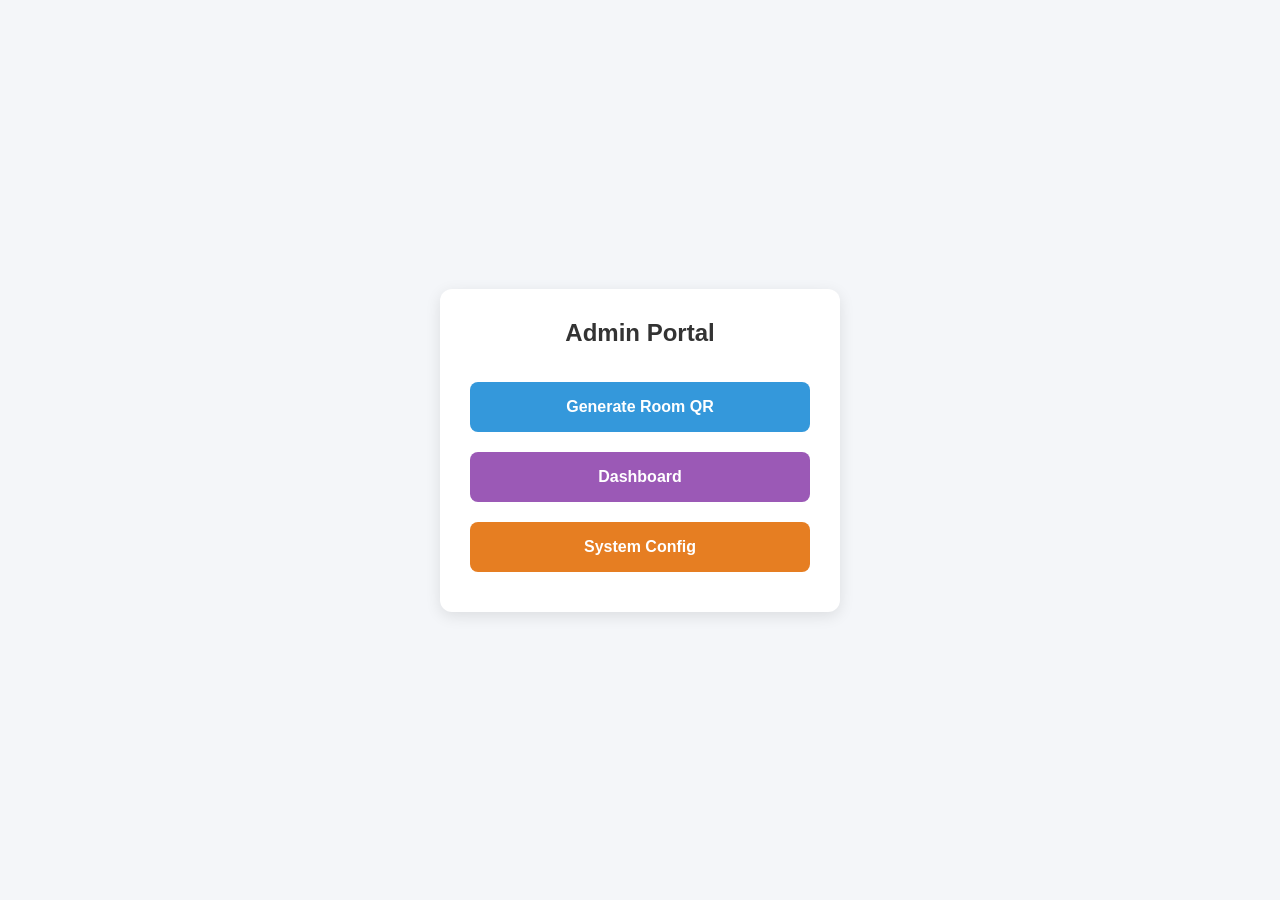
<file: admin.html>
<!DOCTYPE html>
<html lang="th">
<head>
    <meta charset="UTF-8">
    <meta name="viewport" content="width=device-width, initial-scale=1.0">
    <title>Admin Home</title>
    <link rel="stylesheet" href="style.css">
</head>
<body class="index-page">
    <div class="container">
        <h1>Admin Portal</h1>
        
        <!-- ไปหน้าสร้าง QR Code สำหรับอาจารย์/แอดมิน -->
        <a href="teacher.html"><button class="teacher">Generate Room QR</button></a>
        
        <!-- ไปหน้า Dashboard สำหรับดูข้อมูลลงเวลา -->
        <a href="dashboard.html"><button class="dashboard">Dashboard</button></a>

        <a href="config.html"><button class="config">System Config</button></a>
        
    </div>
</body>
</html>
</file>
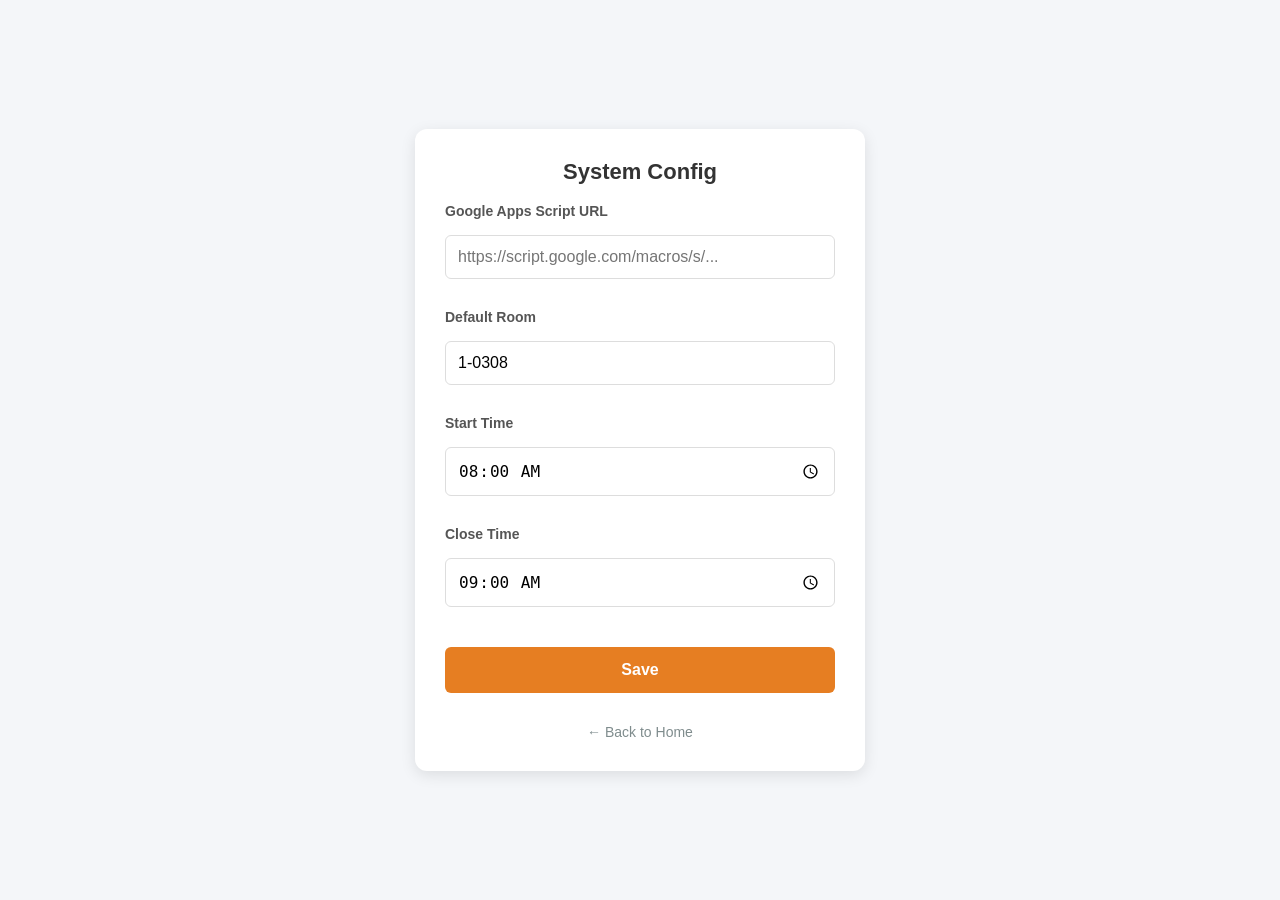
<file: config.html>
<!DOCTYPE html>
<html>

<head>
  <meta charset="UTF-8">
  <meta name="viewport" content="width=device-width, initial-scale=1.0">
  <title>System Config</title>
  <link rel="stylesheet" href="style.css">
</head>

<body class="config-page">
  <div class="container">
    <h2>System Config</h2>
    <label for="gas_url">Google Apps Script URL</label>
    <input id="gas_url" placeholder="https://script.google.com/macros/s/...">
    <label for="room">Default Room</label>
    <input id="room" value="1-0308">
    <label for="start_time">Start Time</label>
    <input id="start_time" type="time" value="08:00">
    <label for="close_time">Close Time</label>
    <input id="close_time" type="time" value="09:00">
    <button onclick="save()">Save</button>
    <div class="back-container">
      <a href="admin.html" class="back">&larr; Back to Home</a>
    </div>
  </div>
  <script>
    function load() {
      document.getElementById("gas_url").value = localStorage.getItem("gas_url") || "";
      if (localStorage.getItem("default_room")) document.getElementById("room").value = localStorage.getItem("default_room");
      if (localStorage.getItem("start_time")) document.getElementById("start_time").value = localStorage.getItem("start_time");
      if (localStorage.getItem("close_time")) document.getElementById("close_time").value = localStorage.getItem("close_time");
    }
    function save() {
      localStorage.setItem("gas_url", document.getElementById("gas_url").value);
      localStorage.setItem("default_room", document.getElementById("room").value);
      localStorage.setItem("start_time", document.getElementById("start_time").value);
      localStorage.setItem("close_time", document.getElementById("close_time").value);
      alert("Saved Successfully");
    }
    load();
  </script>
</body>

</html>
</file>
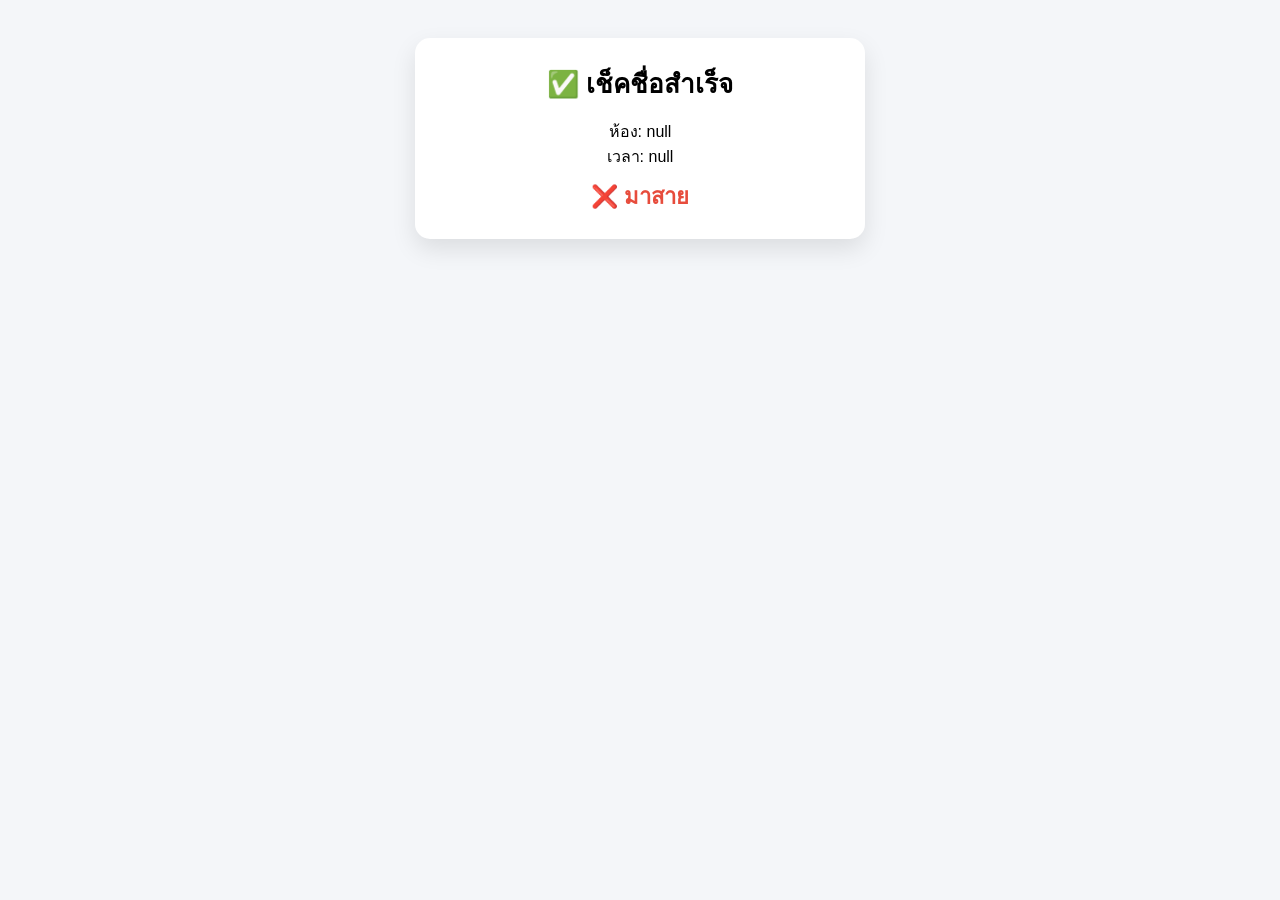
<file: result.html>
<!DOCTYPE html>
<html>
<head>
<meta charset="UTF-8">
<title>Check-in Result</title>

<style>
body{
  font-family:Arial;
  background:#f4f6f9;
  text-align:center;
  padding:30px;
}

.box{
  background:white;
  padding:25px;
  border-radius:15px;
  max-width:400px;
  margin:auto;
  box-shadow:0 10px 25px rgba(0,0,0,0.1);
}

.title{
  font-size:26px;
  font-weight:bold;
  margin-bottom:15px;
}

.status{
  font-size:22px;
  margin-top:10px;
  font-weight:bold;
}

.green{ color:#2ecc71; }
.red{ color:#e74c3c; }

</style>
</head>

<body>

<div class="box">

<div class="title">✅ เช็คชื่อสำเร็จ</div>

<div id="room"></div>
<div id="time"></div>
<div id="status" class="status"></div>

</div>

<script>

// 🔥 รับค่า
const params = new URLSearchParams(window.location.search)
const room = params.get("room")
const time = params.get("time")

document.getElementById("room").innerText = "ห้อง: " + room
document.getElementById("time").innerText = "เวลา: " + time

// 🔥 เช็คมาสาย (ตัวอย่าง 09:00)
let hour = new Date().getHours()

let statusText = ""
let className = ""

if(hour < 9){
  statusText = "✅ มาทัน"
  className = "green"
}else{
  statusText = "❌ มาสาย"
  className = "red"
}

let statusEl = document.getElementById("status")
statusEl.innerText = statusText
statusEl.classList.add(className)

</script>

</body>
</html>
</file>
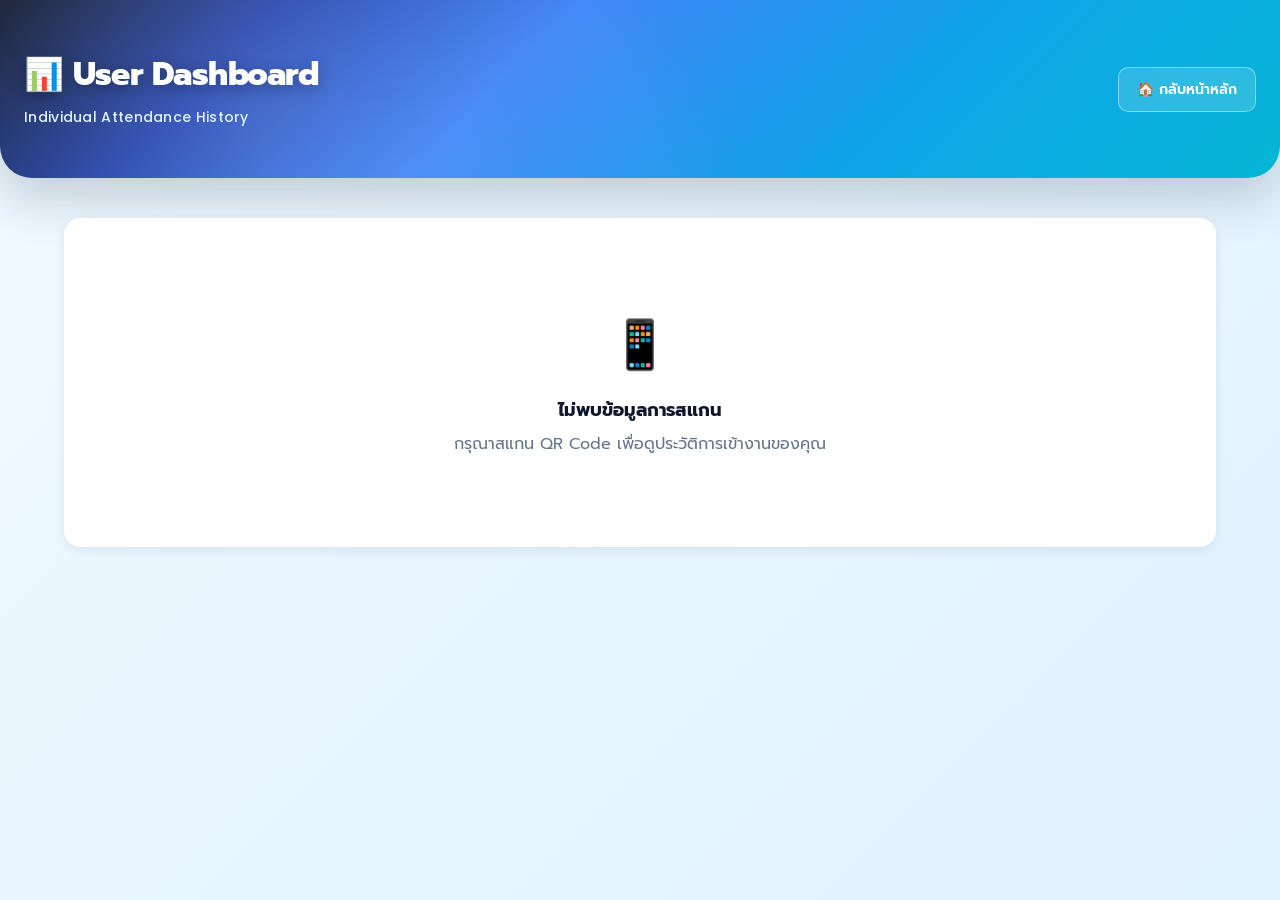
<file: UserDashBoard.htm>
<!DOCTYPE html>
<html lang="th">

<head>
    <meta charset="UTF-8">
    <meta name="viewport" content="width=device-width, initial-scale=1.0">
    <title>User Dashboard - Attendance History</title>

    <!-- Google Fonts -->
    <link
        href="https://fonts.googleapis.com/css2?family=Poppins:wght@300;400;500;600;700&family=Prompt:wght@300;400;500;600;700&display=swap"
        rel="stylesheet">

    <!-- Comment out or ignore if api-config.js is missing -->
    <script src="api-config.js" onerror="console.warn('api-config.js not found, continuing without it')"></script>

    <style>
        * {
            margin: 0;
            padding: 0;
            box-sizing: border-box;
        }

        :root {
            --primary-color: #3b82f6;
            --primary-dark: #1e40af;
            --success-color: #10b981;
            --danger-color: #ef4444;
            --warning-color: #f59e0b;
            --info-color: #0ea5e9;
            --bg-color: #f0f9ff;
            --card-bg: #ffffff;
            --text-main: #0f172a;
            --text-muted: #64748b;
            --border-color: #e2e8f0;
            --shadow-sm: 0 2px 8px rgba(15, 23, 42, 0.04);
            --shadow-md: 0 4px 12px rgba(15, 23, 42, 0.08);
            --shadow-lg: 0 10px 25px rgba(15, 23, 42, 0.12);
            --shadow-xl: 0 20px 50px rgba(15, 23, 42, 0.2);
        }

        @keyframes slideUp {
            from {
                opacity: 0;
                transform: translateY(20px);
            }

            to {
                opacity: 1;
                transform: translateY(0);
            }
        }

        @keyframes fadeIn {
            from {
                opacity: 0;
            }

            to {
                opacity: 1;
            }
        }

        body {
            font-family: 'Prompt', 'Poppins', sans-serif;
            background: linear-gradient(135deg, #f0f9ff 0%, #e0f2fe 100%);
            color: var(--text-main);
            min-height: 100vh;
            padding-bottom: 40px;
            animation: fadeIn 0.6s ease-out;
        }

        /* Header */
        .header {
            background: linear-gradient(135deg, #0f172a 0%, #1e40af 20%, #3b82f6 40%, #0ea5e9 70%, #06b6d4 100%);
            padding: 50px 24px;
            box-shadow: var(--shadow-xl);
            margin-bottom: 40px;
            border-radius: 0 0 32px 32px;
            position: relative;
            overflow: hidden;
        }

        .header::before {
            content: '';
            position: absolute;
            top: 0;
            left: 0;
            right: 0;
            bottom: 0;
            background: radial-gradient(circle at 20% 50%, rgba(255, 255, 255, 0.15) 0%, transparent 50%);
            pointer-events: none;
        }

        .header-container {
            max-width: 1400px;
            margin: 0 auto;
            display: flex;
            justify-content: space-between;
            align-items: center;
            gap: 30px;
            position: relative;
            z-index: 1;
        }

        .header h1 {
            font-size: 32px;
            color: #ffffff;
            margin-bottom: 8px;
            font-weight: 800;
            text-shadow: 0 3px 15px rgba(0, 0, 0, 0.3);
            letter-spacing: -0.5px;
        }

        .header-subtitle {
            color: #e0f2fe;
            font-size: 14px;
            font-family: 'Poppins', sans-serif;
            font-weight: 500;
            letter-spacing: 0.3px;
        }

        .header-buttons {
            display: flex;
            gap: 12px;
            align-items: center;
        }

        .back-btn {
            background: rgba(255, 255, 255, 0.15);
            color: white;
            border: 1px solid rgba(255, 255, 255, 0.4);
            padding: 11px 18px;
            border-radius: 10px;
            cursor: pointer;
            font-weight: 600;
            transition: all 0.3s cubic-bezier(0.34, 1.56, 0.64, 1);
            text-decoration: none;
            display: inline-flex;
            align-items: center;
            gap: 8px;
            backdrop-filter: blur(10px);
            font-size: 14px;
        }

        .back-btn:hover {
            background: rgba(255, 255, 255, 0.25);
            border-color: rgba(255, 255, 255, 0.6);
            transform: translateY(-2px);
            box-shadow: 0 8px 20px rgba(0, 0, 0, 0.2);
        }

        .container {
            max-width: 1200px;
            margin: 0 auto;
            padding: 0 24px;
            animation: slideUp 0.6s ease-out 0.2s both;
        }

        /* Student Info Card */
        .student-info-card {
            background: var(--card-bg);
            border-radius: 16px;
            padding: 30px;
            box-shadow: var(--shadow-md);
            border: 1px solid rgba(255, 255, 255, 0.8);
            margin-bottom: 30px;
            display: grid;
            grid-template-columns: repeat(auto-fit, minmax(200px, 1fr));
            gap: 25px;
        }

        .info-item {
            display: flex;
            flex-direction: column;
            gap: 8px;
        }

        .info-label {
            color: var(--text-muted);
            font-size: 12px;
            font-weight: 700;
            letter-spacing: 0.5px;
            text-transform: uppercase;
        }

        .info-value {
            color: var(--text-main);
            font-size: 18px;
            font-weight: 700;
            word-break: break-all;
        }

        /* Controls */
        .controls {
            background: var(--card-bg);
            border-radius: 16px;
            padding: 20px;
            box-shadow: var(--shadow-md);
            border: 1px solid rgba(255, 255, 255, 0.8);
            margin-bottom: 30px;
            display: flex;
            gap: 15px;
            align-items: center;
            justify-content: space-between;
            flex-wrap: wrap;
        }

        .control-group {
            display: flex;
            flex-direction: row;
            align-items: center;
            gap: 12px;
        }

        .control-group label {
            color: var(--text-muted);
            font-size: 13px;
            font-weight: 700;
            letter-spacing: 0.5px;
            text-transform: uppercase;
            margin: 0;
        }

        .control-group input[type="month"] {
            padding: 10px 14px;
            border: 2px solid var(--border-color);
            border-radius: 10px;
            font-size: 14px;
            font-family: inherit;
            background: white;
            color: var(--text-main);
            transition: all 0.3s ease;
            cursor: pointer;
        }

        .control-group input[type="month"]:focus {
            outline: none;
            border-color: var(--primary-color);
            box-shadow: 0 0 0 3px rgba(59, 130, 246, 0.1);
        }

        .btn-export {
            padding: 10px 20px;
            background: linear-gradient(135deg, var(--success-color) 0%, #059669 100%);
            color: white;
            border: none;
            border-radius: 10px;
            cursor: pointer;
            font-weight: 700;
            transition: all 0.3s ease;
            box-shadow: var(--shadow-md);
            font-size: 14px;
            text-transform: uppercase;
        }

        .btn-export:hover {
            background: linear-gradient(135deg, #059669 0%, #047857 100%);
            transform: translateY(-2px);
            box-shadow: var(--shadow-lg);
        }

        /* Statistics */
        .statistics {
            display: grid;
            grid-template-columns: repeat(auto-fit, minmax(150px, 1fr));
            gap: 15px;
            margin-bottom: 30px;
        }

        .stat-card {
            background: var(--card-bg);
            border-radius: 12px;
            padding: 20px;
            box-shadow: var(--shadow-sm);
            border-left: 4px solid;
            text-align: center;
        }

        .stat-card.total {
            border-left-color: var(--info-color);
        }

        .stat-card.ontime {
            border-left-color: var(--success-color);
        }

        .stat-card.late {
            border-left-color: var(--danger-color);
        }

        .stat-label {
            color: var(--text-muted);
            font-size: 12px;
            font-weight: 600;
            letter-spacing: 0.3px;
            margin-bottom: 8px;
        }

        .stat-value {
            font-size: 32px;
            font-weight: 800;
            color: var(--text-main);
        }

        /* Results */
        .results-section {
            background: var(--card-bg);
            border-radius: 16px;
            padding: 30px;
            box-shadow: var(--shadow-md);
            border: 1px solid rgba(255, 255, 255, 0.8);
            animation: slideUp 0.6s ease-out 0.3s both;
        }

        .results-title {
            font-size: 20px;
            font-weight: 800;
            color: var(--text-main);
            margin-bottom: 20px;
            display: flex;
            align-items: center;
            gap: 10px;
        }

        /* Table */
        .table-wrapper {
            overflow-x: auto;
        }

        .history-table {
            width: 100%;
            border-collapse: collapse;
            font-size: 13px;
        }

        .history-table th {
            background: linear-gradient(135deg, #f0f9ff 0%, #e0f2fe 100%);
            border: 1px solid var(--border-color);
            padding: 12px 10px;
            text-align: left;
            font-weight: 700;
            color: var(--text-main);
            position: sticky;
            top: 0;
            text-transform: uppercase;
            font-size: 11px;
            letter-spacing: 0.3px;
        }

        .history-table td {
            border: 1px solid var(--border-color);
            padding: 12px 10px;
            background: white;
            color: var(--text-muted);
        }

        .history-table tbody tr:hover {
            background: #f8fafc;
        }

        .status-badge {
            display: inline-block;
            padding: 4px 12px;
            border-radius: 20px;
            font-weight: 600;
            font-size: 12px;
            letter-spacing: 0.2px;
        }

        .status-badge.ontime {
            background: #d1fae5;
            color: #065f46;
        }

        .status-badge.late {
            background: #fee2e2;
            color: #991b1b;
        }

        .no-data {
            text-align: center;
            padding: 40px 20px;
            color: var(--text-muted);
            font-size: 16px;
        }

        /* Empty State */
        .empty-state {
            text-align: center;
            padding: 60px 20px;
            color: var(--text-muted);
        }

        .empty-state-icon {
            font-size: 48px;
            margin-bottom: 15px;
        }

        .empty-state-title {
            font-size: 18px;
            font-weight: 700;
            color: var(--text-main);
            margin-bottom: 8px;
        }

        /* Responsive */
        @media (max-width: 768px) {
            .header {
                padding: 35px 20px;
                margin-bottom: 20px;
            }

            .header h1 {
                font-size: 24px;
            }

            .container {
                padding: 0 16px;
            }

            .student-info-card {
                grid-template-columns: 1fr;
                padding: 20px;
                gap: 15px;
            }

            .controls {
                flex-direction: column;
                align-items: stretch;
                gap: 15px;
            }

            .control-group {
                width: 100%;
                justify-content: space-between;
            }

            .control-group input[type="month"] {
                flex: 1;
            }

            .btn-export {
                width: 100%;
            }

            .statistics {
                grid-template-columns: 1fr 1fr;
            }

            .results-section {
                padding: 20px;
            }

            .history-table {
                font-size: 12px;
            }

            .history-table th,
            .history-table td {
                padding: 8px 6px;
            }
        }
    </style>
</head>

<body>
    <!-- Header -->
    <div class="header">
        <div class="header-container">
            <div>
                <h1>📊 User Dashboard</h1>
                <div class="header-subtitle">Individual Attendance History</div>
            </div>
            <div class="header-buttons">
                <a href="login.html" class="back-btn">🏠 กลับหน้าหลัก</a>
            </div>
        </div>
    </div>

    <div class="container">
        <!-- Student Info -->
        <div id="studentInfoCard" class="student-info-card" style="display:none;">
            <div class="info-item">
                <div class="info-label">รหัสนักเรียน</div>
                <div class="info-value" id="displayStudentID">-</div>
            </div>
            <div class="info-item">
                <div class="info-label">ชื่อ</div>
                <div class="info-value" id="displayName">-</div>
            </div>
            <div class="info-item">
                <div class="info-label">ห้อง</div>
                <div class="info-value" id="displayRoom">-</div>
            </div>
        </div>

        <!-- Controls (Added Month Filter) -->
        <div class="controls" id="controlsSection" style="display:none;">
            <div class="control-group">
                <label for="monthFilter">กรองตามเดือน/ปี:</label>
                <input type="month" id="monthFilter" onchange="filterByMonth()">
            </div>
            <button class="btn-export" onclick="exportToCSV()">📥 ส่งออก CSV</button>
        </div>

        <!-- Statistics -->
        <div id="statsContainer" class="statistics" style="display:none;">
            <div class="stat-card total">
                <div class="stat-label">📊 ทั้งหมด</div>
                <div class="stat-value" id="totalDays">0</div>
                <div style="font-size: 11px; color: var(--text-muted); margin-top: 5px;">วัน</div>
            </div>
            <div class="stat-card ontime">
                <div class="stat-label">✅ ตรงเวลา</div>
                <div class="stat-value" id="onTimeDays">0</div>
                <div style="font-size: 11px; color: var(--text-muted); margin-top: 5px;">วัน</div>
            </div>
            <div class="stat-card late">
                <div class="stat-label">⚠️ สาย</div>
                <div class="stat-value" id="lateDays">0</div>
                <div style="font-size: 11px; color: var(--text-muted); margin-top: 5px;">วัน</div>
            </div>
        </div>

        <!-- Results -->
        <div id="resultsContainer" class="results-section" style="display:none;">
            <div class="results-title">
                <span>📋 ประวัติการเข้างาน</span>
            </div>
            <div class="table-wrapper">
                <table class="history-table">
                    <thead>
                        <tr>
                            <th>วันที่</th>
                            <th>รหัส</th>
                            <th>ชื่อ</th>
                            <th>ห้อง</th>
                            <th>เข้าเรียน</th>
                            <th>ออกเรียน</th>
                            <th>สถานะ</th>
                            <th>สาย (เวลา)</th>
                        </tr>
                    </thead>
                    <tbody id="historyTableBody">
                        <tr>
                            <td colspan="8" class="no-data">ไม่มีข้อมูล</td>
                        </tr>
                    </tbody>
                </table>
            </div>
        </div>

        <!-- Empty State -->
        <div id="emptyState" class="results-section" style="display:none;">
            <div class="empty-state">
                <div class="empty-state-icon">📱</div>
                <div class="empty-state-title">ไม่พบข้อมูลการสแกน</div>
                <div>กรุณาสแกน QR Code เพื่อดูประวัติการเข้างานของคุณ</div>
            </div>
        </div>
    </div>

    <script>
        // ตั้งค่า API URL ที่นี่หากคุณไม่ได้ใช้ไฟล์ api-config.js
        const MY_API_URL = 'https://script.google.com/macros/s/AKfycbxkthm6Kmq61oSckBHv6wGerL2bdgvn-k1yTWbrqOjeSlcjwgV3JEjoOhq3i8933YRS1w/exec';
        const apiUrl = typeof GAS_API_URL !== 'undefined' ? GAS_API_URL : MY_API_URL;

        let currentStudentData = null;
        let currentStudentFullData = []; // เก็บข้อมูลทั้งหมดของนักเรียน
        let currentHistoryData = []; // เก็บข้อมูลที่ถูกกรองแล้ว (เพื่อแสดงและ export)

        // --- ฟังก์ชันอัจฉริยะสำหรับดึงข้อมูลไม่ว่าชื่อคอลัมน์จะเขียนว่าอะไร ---
        function getVal(record, possibleKeys) {
            if (!record) return '-';
            const keys = Object.keys(record);

            for (let k of possibleKeys) {
                if (record[k] !== undefined && record[k] !== '') return record[k];
            }

            for (let k of possibleKeys) {
                const match = keys.find(key => key.toLowerCase().includes(k.toLowerCase()));
                if (match && record[match] !== '') return record[match];
            }

            return '-';
        }

        const colIds = ['student_id', 'Student ID', 'รหัสนักศึกษา', 'รหัสนักเรียน', 'รหัสประจำตัว', 'รหัส', 'id'];
        const colNames = ['name', 'Name', 'ชื่อ-นามสกุล', 'ชื่อ-สกุล', 'ชื่อนามสกุล', 'ชื่อ', 'นามสกุล'];
        const colRooms = ['room', 'Room', 'ห้อง', 'ชั้น'];
        const colDates = ['date', 'Date', 'วันที่', 'วัน', 'timestamp', 'เวลา'];
        const colIns = ['check_in', 'Check In', 'CheckIn', 'เวลาเข้า', 'เข้าเรียน', 'มา'];
        const colOuts = ['check_out', 'Check Out', 'CheckOut', 'เวลาออก', 'ออกเรียน', 'กลับ'];
        const colStatus = ['status', 'Status', 'สถานะ', 'การมาเรียน'];
        const colLates = ['late_time', 'Late Time', 'LateTime', 'เวลาสาย', 'สาย'];

        function getStudentIDFromURL() {
            const urlParams = new URLSearchParams(window.location.search);
            return urlParams.get('student_id') || urlParams.get('name');
        }

        function showEmptyState() {
            document.getElementById('emptyState').style.display = 'block';
            document.getElementById('resultsContainer').style.display = 'none';
            document.getElementById('statsContainer').style.display = 'none';
            document.getElementById('studentInfoCard').style.display = 'none';
            document.getElementById('controlsSection').style.display = 'none';
        }

        function searchStudent(scannedId) {
            const searchTerm = scannedId;

            if (!searchTerm) {
                showEmptyState();
                return;
            }

            document.getElementById('resultsContainer').style.display = 'block';
            document.getElementById('historyTableBody').innerHTML = '<tr><td colspan="8" class="no-data">⏳ กำลังโหลด...</td></tr>';

            if (!apiUrl) {
                document.getElementById('historyTableBody').innerHTML = '<tr><td colspan="8" class="no-data">❌ API URL ไม่ถูกต้อง</td></tr>';
                return;
            }

            fetch(`${apiUrl}?student_id=${encodeURIComponent(searchTerm)}`)
                .then(response => response.json())
                .then(data => {
                    const searchLower = searchTerm.toLowerCase();

                    const filteredData = data.filter(record => {
                        const rId = getVal(record, colIds).toString().toLowerCase();
                        const rName = getVal(record, colNames).toString().toLowerCase();
                        return rId === searchLower || rName.includes(searchLower);
                    });

                    if (filteredData && filteredData.length > 0) {
                        processInitialData(filteredData);
                    } else if (data && data.length > 0) {
                        processInitialData(data);
                    } else {
                        document.getElementById('historyTableBody').innerHTML = '<tr><td colspan="8" class="no-data">❌ ไม่พบข้อมูลสำหรับรหัสของคุณ</td></tr>';
                        document.getElementById('statsContainer').style.display = 'none';
                        document.getElementById('studentInfoCard').style.display = 'none';
                        document.getElementById('controlsSection').style.display = 'none';
                    }
                })
                .catch(err => {
                    console.error('Error fetching data:', err);
                    document.getElementById('historyTableBody').innerHTML = '<tr><td colspan="8" class="no-data">❌ เกิดข้อผิดพลาดในการโหลดข้อมูล</td></tr>';
                    document.getElementById('statsContainer').style.display = 'none';
                    document.getElementById('studentInfoCard').style.display = 'none';
                    document.getElementById('controlsSection').style.display = 'none';
                });
        }

        // ประมวลผลข้อมูลครั้งแรกเมื่อโหลดเสร็จ
        function processInitialData(data) {
            currentStudentFullData = data;

            // ดึงข้อมูลส่วนตัวมาแสดง
            const firstRecord = data[0];
            currentStudentData = {
                student_id: getVal(firstRecord, colIds),
                name: getVal(firstRecord, colNames),
                room: getVal(firstRecord, colRooms)
            };

            document.getElementById('displayStudentID').textContent = currentStudentData.student_id;
            document.getElementById('displayName').textContent = currentStudentData.name;
            document.getElementById('displayRoom').textContent = currentStudentData.room;

            document.getElementById('studentInfoCard').style.display = 'grid';
            document.getElementById('controlsSection').style.display = 'flex';
            document.getElementById('emptyState').style.display = 'none';

            // รีเซ็ตตัวกรองเดือนเป็นค่าว่าง (แสดงทั้งหมด)
            document.getElementById('monthFilter').value = '';

            // นำข้อมูลไปสร้างตารางและสถิติ
            renderTableAndStats(currentStudentFullData);
        }

        // ฟังก์ชันกรองข้อมูลตามเดือนที่เลือก
        function filterByMonth() {
            const selectedMonth = document.getElementById('monthFilter').value; // จะได้ฟอร์แมต "YYYY-MM"

            // ถ้าไม่ได้เลือกเดือน (เคลียร์ค่าทิ้ง) ให้แสดงข้อมูลทั้งหมด
            if (!selectedMonth) {
                renderTableAndStats(currentStudentFullData);
                return;
            }

            const [inputYearStr, inputMonthStr] = selectedMonth.split('-');
            const inputYear = parseInt(inputYearStr);
            const inputMonth = parseInt(inputMonthStr);

            const filtered = currentStudentFullData.filter(record => {
                const dateStr = getVal(record, colDates);
                if (dateStr === '-') return false;

                try {
                    // รองรับวันที่รูปแบบ DD/MM/YYYY หรือ DD-MM-YYYY
                    const parts = dateStr.toString().split(/[/-]/);
                    if (parts.length >= 3) {
                        const m = parseInt(parts[1]);
                        const y = parseInt(parts[2]);

                        // เช็คเดือน และ ปี (รองรับทั้งปี ค.ศ. และ พ.ศ.)
                        return m === inputMonth && (y === inputYear || y === inputYear + 543 || y === inputYear - 543);
                    }
                    return false;
                } catch (e) {
                    return false;
                }
            });

            renderTableAndStats(filtered);
        }

        // ฟังก์ชันสร้างตารางและอัปเดตสถิติ
        function renderTableAndStats(data) {
            currentHistoryData = data; // อัปเดตข้อมูลปัจจุบัน (มีผลกับปุ่มส่งออก CSV ด้วย)

            // อัปเดตสถิติ
            const totalDays = data.length;
            const onTimeDays = data.filter(r => {
                const status = getVal(r, colStatus).toString().toLowerCase();
                return status === 'on-time' || status === 'ตรงเวลา' || status === 'ปกติ' || status.includes('ตรง');
            }).length;
            const lateDays = totalDays - onTimeDays;

            document.getElementById('totalDays').textContent = totalDays;
            document.getElementById('onTimeDays').textContent = onTimeDays;
            document.getElementById('lateDays').textContent = lateDays;
            document.getElementById('statsContainer').style.display = 'grid';

            // กรณีเลือกเดือนแล้วไม่มีข้อมูล
            if (data.length === 0) {
                document.getElementById('historyTableBody').innerHTML = '<tr><td colspan="8" class="no-data">ไม่มีประวัติการเข้างานในเดือนที่เลือก</td></tr>';
                document.getElementById('resultsContainer').style.display = 'block';
                return;
            }

            // เรียงข้อมูลวันที่ (ใหม่ไปเก่า)
            data.sort((a, b) => {
                try {
                    const dateA = getVal(a, colDates);
                    const dateB = getVal(b, colDates);
                    if (dateA === '-' || dateB === '-') return 0;
                    const [dayA, monthA, yearA] = dateA.toString().split('/').map(Number);
                    const [dayB, monthB, yearB] = dateB.toString().split('/').map(Number);
                    if (!dayA || !dayB) return 0;
                    return new Date(yearB, monthB - 1, dayB) - new Date(yearA, monthA - 1, dayA);
                } catch (e) {
                    return 0;
                }
            });

            // สร้างตารางประวัติ
            let tableHTML = '';
            data.forEach(record => {
                const date = getVal(record, colDates);
                const studentId = getVal(record, colIds);
                const name = getVal(record, colNames);
                const room = getVal(record, colRooms);
                const checkIn = getVal(record, colIns);
                const checkOut = getVal(record, colOuts);
                const statusRaw = getVal(record, colStatus).toString().toLowerCase();
                const lateTime = getVal(record, colLates);

                const statusBadge = (statusRaw.includes('late') || statusRaw.includes('สาย'))
                    ? `<span class="status-badge late">⚠️ สาย</span>`
                    : `<span class="status-badge ontime">✅ ตรงเวลา</span>`;

                tableHTML += `
          <tr>
            <td>${date}</td>
            <td><strong>${studentId}</strong></td>
            <td>${name}</td>
            <td>${room}</td>
            <td><strong>${checkIn}</strong></td>
            <td>${checkOut}</td>
            <td>${statusBadge}</td>
            <td>${lateTime}</td>
          </tr>
        `;
            });

            document.getElementById('historyTableBody').innerHTML = tableHTML;
            document.getElementById('resultsContainer').style.display = 'block';
        }

        function exportToCSV() {
            if (!currentStudentData || currentHistoryData.length === 0) {
                alert('ไม่มีข้อมูลสำหรับส่งออกในขณะนี้');
                return;
            }

            let csv = 'วันที่,รหัส,ชื่อ,ห้อง,เข้าเรียน,ออกเรียน,สถานะ,สาย (เวลา)\n';

            currentHistoryData.forEach(record => {
                const date = getVal(record, colDates);
                const studentId = getVal(record, colIds);
                const name = getVal(record, colNames);
                const room = getVal(record, colRooms);
                const checkIn = getVal(record, colIns);
                const checkOut = getVal(record, colOuts);
                const statusRaw = getVal(record, colStatus).toString().toLowerCase();
                const statusText = (statusRaw.includes('late') || statusRaw.includes('สาย')) ? 'สาย' : 'ตรงเวลา';
                const lateTime = getVal(record, colLates);

                csv += `${date},${studentId},"${name}",${room},${checkIn},${checkOut},${statusText},${lateTime}\n`;
            });

            const blob = new Blob([csv], { type: 'text/csv;charset=utf-8;' });
            const link = document.createElement('a');
            const url = URL.createObjectURL(blob);

            link.setAttribute('href', url);
            link.setAttribute('download', `attendance_${currentStudentData.student_id}_${new Date().toISOString().split('T')[0]}.csv`);
            link.style.visibility = 'hidden';

            document.body.appendChild(link);
            link.click();
            document.body.removeChild(link);
        }

        document.addEventListener('DOMContentLoaded', function () {
            const studentIDFromURL = getStudentIDFromURL();
            if (studentIDFromURL) {
                setTimeout(() => {
                    searchStudent(studentIDFromURL);
                }, 500);
            } else {
                showEmptyState();
            }
        });
    </script>
</body>

</html>
</file>
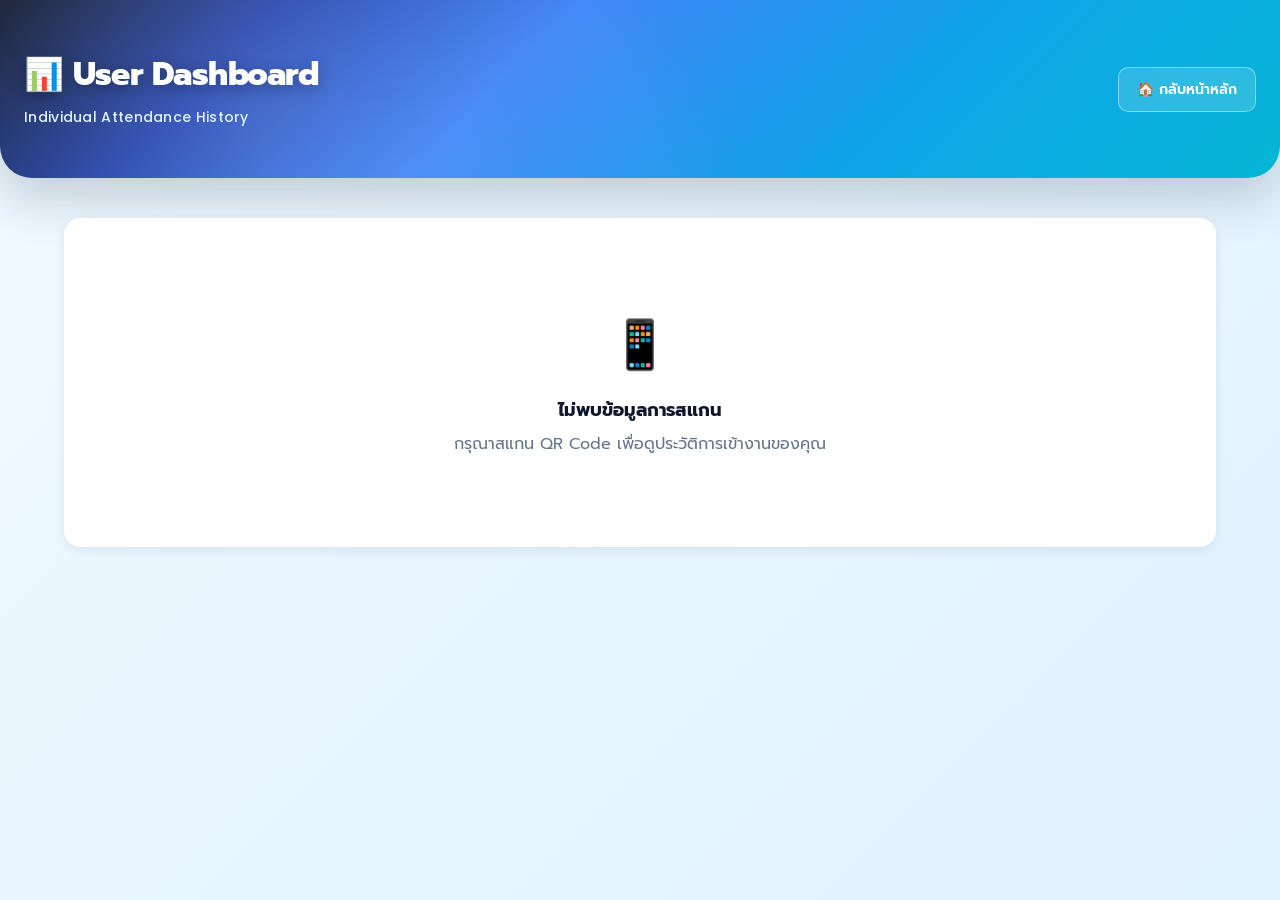
<file: UserDashboard.html>
<!DOCTYPE html>
<html lang="th">

<head>
  <meta charset="UTF-8">
  <meta name="viewport" content="width=device-width, initial-scale=1.0">
  <title>User Dashboard - Attendance History</title> 

  <!-- Google Fonts -->
  <link href="https://fonts.googleapis.com/css2?family=Poppins:wght@300;400;500;600;700&family=Prompt:wght@300;400;500;600;700&display=swap" rel="stylesheet">

  <!-- Comment out or ignore if api-config.js is missing -->
  <script src="api-config.js" onerror="console.warn('api-config.js not found, continuing without it')"></script>
  
  <style>
    * {
      margin: 0;
      padding: 0;
      box-sizing: border-box;
    }

    :root {
      --primary-color: #3b82f6;
      --primary-dark: #1e40af;
      --success-color: #10b981;
      --danger-color: #ef4444;
      --warning-color: #f59e0b;
      --info-color: #0ea5e9;
      --bg-color: #f0f9ff;
      --card-bg: #ffffff;
      --text-main: #0f172a;
      --text-muted: #64748b;
      --border-color: #e2e8f0;
      --shadow-sm: 0 2px 8px rgba(15, 23, 42, 0.04);
      --shadow-md: 0 4px 12px rgba(15, 23, 42, 0.08);
      --shadow-lg: 0 10px 25px rgba(15, 23, 42, 0.12);
      --shadow-xl: 0 20px 50px rgba(15, 23, 42, 0.2);
    }

    @keyframes slideUp {
      from { opacity: 0; transform: translateY(20px); }
      to { opacity: 1; transform: translateY(0); }
    }

    @keyframes fadeIn {
      from { opacity: 0; }
      to { opacity: 1; }
    }

    body {
      font-family: 'Prompt', 'Poppins', sans-serif;
      background: linear-gradient(135deg, #f0f9ff 0%, #e0f2fe 100%);
      color: var(--text-main);
      min-height: 100vh;
      padding-bottom: 40px;
      animation: fadeIn 0.6s ease-out;
    }

    /* Header */
    .header {
      background: linear-gradient(135deg, #0f172a 0%, #1e40af 20%, #3b82f6 40%, #0ea5e9 70%, #06b6d4 100%);
      padding: 50px 24px;
      box-shadow: var(--shadow-xl);
      margin-bottom: 40px;
      border-radius: 0 0 32px 32px;
      position: relative;
      overflow: hidden;
    }

    .header::before {
      content: '';
      position: absolute;
      top: 0;
      left: 0;
      right: 0;
      bottom: 0;
      background: radial-gradient(circle at 20% 50%, rgba(255,255,255,0.15) 0%, transparent 50%);
      pointer-events: none;
    }

    .header-container {
      max-width: 1400px;
      margin: 0 auto;
      display: flex;
      justify-content: space-between;
      align-items: center;
      gap: 30px;
      position: relative;
      z-index: 1;
    }

    .header h1 {
      font-size: 32px;
      color: #ffffff;
      margin-bottom: 8px;
      font-weight: 800;
      text-shadow: 0 3px 15px rgba(0, 0, 0, 0.3);
      letter-spacing: -0.5px;
    }

    .header-subtitle {
      color: #e0f2fe;
      font-size: 14px;
      font-family: 'Poppins', sans-serif;
      font-weight: 500;
      letter-spacing: 0.3px;
    }

    .header-buttons {
      display: flex;
      gap: 12px;
      align-items: center;
    }

    .back-btn {
      background: rgba(255, 255, 255, 0.15);
      color: white;
      border: 1px solid rgba(255, 255, 255, 0.4);
      padding: 11px 18px;
      border-radius: 10px;
      cursor: pointer;
      font-weight: 600;
      transition: all 0.3s cubic-bezier(0.34, 1.56, 0.64, 1);
      text-decoration: none;
      display: inline-flex;
      align-items: center;
      gap: 8px;
      backdrop-filter: blur(10px);
      font-size: 14px;
    }

    .back-btn:hover {
      background: rgba(255, 255, 255, 0.25);
      border-color: rgba(255, 255, 255, 0.6);
      transform: translateY(-2px);
      box-shadow: 0 8px 20px rgba(0, 0, 0, 0.2);
    }

    .container {
      max-width: 1200px;
      margin: 0 auto;
      padding: 0 24px;
      animation: slideUp 0.6s ease-out 0.2s both;
    }

    /* Student Info Card */
    .student-info-card {
      background: var(--card-bg);
      border-radius: 16px;
      padding: 30px;
      box-shadow: var(--shadow-md);
      border: 1px solid rgba(255, 255, 255, 0.8);
      margin-bottom: 30px;
      display: grid;
      grid-template-columns: repeat(auto-fit, minmax(200px, 1fr));
      gap: 25px;
    }

    .info-item {
      display: flex;
      flex-direction: column;
      gap: 8px;
    }

    .info-label {
      color: var(--text-muted);
      font-size: 12px;
      font-weight: 700;
      letter-spacing: 0.5px;
      text-transform: uppercase;
    }

    .info-value {
      color: var(--text-main);
      font-size: 18px;
      font-weight: 700;
      word-break: break-all;
    }

    /* Controls */
    .controls {
      background: var(--card-bg);
      border-radius: 16px;
      padding: 20px;
      box-shadow: var(--shadow-md);
      border: 1px solid rgba(255, 255, 255, 0.8);
      margin-bottom: 30px;
      display: flex;
      gap: 15px;
      align-items: center;
      justify-content: space-between;
      flex-wrap: wrap;
    }

    .control-group {
      display: flex;
      flex-direction: row;
      align-items: center;
      gap: 12px;
    }

    .control-group label {
      color: var(--text-muted);
      font-size: 13px;
      font-weight: 700;
      letter-spacing: 0.5px;
      text-transform: uppercase;
      margin: 0;
    }

    .control-group input[type="month"] {
      padding: 10px 14px;
      border: 2px solid var(--border-color);
      border-radius: 10px;
      font-size: 14px;
      font-family: inherit;
      background: white;
      color: var(--text-main);
      transition: all 0.3s ease;
      cursor: pointer;
    }

    .control-group input[type="month"]:focus {
      outline: none;
      border-color: var(--primary-color);
      box-shadow: 0 0 0 3px rgba(59, 130, 246, 0.1);
    }

    .btn-export {
      padding: 10px 20px;
      background: linear-gradient(135deg, var(--success-color) 0%, #059669 100%);
      color: white;
      border: none;
      border-radius: 10px;
      cursor: pointer;
      font-weight: 700;
      transition: all 0.3s ease;
      box-shadow: var(--shadow-md);
      font-size: 14px;
      text-transform: uppercase;
    }

    .btn-export:hover {
      background: linear-gradient(135deg, #059669 0%, #047857 100%);
      transform: translateY(-2px);
      box-shadow: var(--shadow-lg);
    }

    /* Statistics */
    .statistics {
      display: grid;
      grid-template-columns: repeat(auto-fit, minmax(150px, 1fr));
      gap: 15px;
      margin-bottom: 30px;
    }

    .stat-card {
      background: var(--card-bg);
      border-radius: 12px;
      padding: 20px;
      box-shadow: var(--shadow-sm);
      border-left: 4px solid;
      text-align: center;
    }

    .stat-card.total {
      border-left-color: var(--info-color);
    }

    .stat-card.ontime {
      border-left-color: var(--success-color);
    }

    .stat-card.late {
      border-left-color: var(--danger-color);
    }

    .stat-label {
      color: var(--text-muted);
      font-size: 12px;
      font-weight: 600;
      letter-spacing: 0.3px;
      margin-bottom: 8px;
    }

    .stat-value {
      font-size: 32px;
      font-weight: 800;
      color: var(--text-main);
    }

    /* Results */
    .results-section {
      background: var(--card-bg);
      border-radius: 16px;
      padding: 30px;
      box-shadow: var(--shadow-md);
      border: 1px solid rgba(255, 255, 255, 0.8);
      animation: slideUp 0.6s ease-out 0.3s both;
    }

    .results-title {
      font-size: 20px;
      font-weight: 800;
      color: var(--text-main);
      margin-bottom: 20px;
      display: flex;
      align-items: center;
      gap: 10px;
    }

    /* Table */
    .table-wrapper {
      overflow-x: auto;
    }

    .history-table {
      width: 100%;
      border-collapse: collapse;
      font-size: 13px;
    }

    .history-table th {
      background: linear-gradient(135deg, #f0f9ff 0%, #e0f2fe 100%);
      border: 1px solid var(--border-color);
      padding: 12px 10px;
      text-align: left;
      font-weight: 700;
      color: var(--text-main);
      position: sticky;
      top: 0;
      text-transform: uppercase;
      font-size: 11px;
      letter-spacing: 0.3px;
    }

    .history-table td {
      border: 1px solid var(--border-color);
      padding: 12px 10px;
      background: white;
      color: var(--text-muted);
    }

    .history-table tbody tr:hover {
      background: #f8fafc;
    }

    .status-badge {
      display: inline-block;
      padding: 4px 12px;
      border-radius: 20px;
      font-weight: 600;
      font-size: 12px;
      letter-spacing: 0.2px;
    }

    .status-badge.ontime {
      background: #d1fae5;
      color: #065f46;
    }

    .status-badge.late {
      background: #fee2e2;
      color: #991b1b;
    }

    .no-data {
      text-align: center;
      padding: 40px 20px;
      color: var(--text-muted);
      font-size: 16px;
    }

    /* Empty State */
    .empty-state {
      text-align: center;
      padding: 60px 20px;
      color: var(--text-muted);
    }

    .empty-state-icon {
      font-size: 48px;
      margin-bottom: 15px;
    }

    .empty-state-title {
      font-size: 18px;
      font-weight: 700;
      color: var(--text-main);
      margin-bottom: 8px;
    }

    /* Responsive */
    @media (max-width: 768px) {
      .header {
        padding: 35px 20px;
        margin-bottom: 20px;
      }

      .header h1 {
        font-size: 24px;
      }

      .container {
        padding: 0 16px;
      }

      .student-info-card {
        grid-template-columns: 1fr;
        padding: 20px;
        gap: 15px;
      }

      .controls {
        flex-direction: column;
        align-items: stretch;
        gap: 15px;
      }

      .control-group {
        width: 100%;
        justify-content: space-between;
      }

      .control-group input[type="month"] {
        flex: 1;
      }

      .btn-export {
        width: 100%;
      }

      .statistics {
        grid-template-columns: 1fr 1fr;
      }

      .results-section {
        padding: 20px;
      }

      .history-table {
        font-size: 12px;
      }

      .history-table th,
      .history-table td {
        padding: 8px 6px;
      }
    }
  </style>
</head>

<body>
  <!-- Header -->
  <div class="header">
    <div class="header-container">
      <div>
        <h1>📊 User Dashboard</h1>
        <div class="header-subtitle">Individual Attendance History</div>
      </div>
      <div class="header-buttons">
        <a href="index.html" class="back-btn">🏠 กลับหน้าหลัก</a>
      </div>
    </div>
  </div>

  <div class="container">
    <!-- Student Info -->
    <div id="studentInfoCard" class="student-info-card" style="display:none;">
      <div class="info-item">
        <div class="info-label">รหัสนักเรียน</div>
        <div class="info-value" id="displayStudentID">-</div>
      </div>
      <div class="info-item">
        <div class="info-label">ชื่อ</div>
        <div class="info-value" id="displayName">-</div>
      </div>
      <div class="info-item">
        <div class="info-label">ห้อง</div>
        <div class="info-value" id="displayRoom">-</div>
      </div>
    </div>

    <!-- Controls (Added Month Filter) -->
    <div class="controls" id="controlsSection" style="display:none;">
      <div class="control-group">
        <label for="monthFilter">กรองตามเดือน/ปี:</label>
        <input type="month" id="monthFilter" onchange="filterByMonth()">
      </div>
      <button class="btn-export" onclick="exportToCSV()">📥 ส่งออก CSV</button>
    </div>

    <!-- Statistics -->
    <div id="statsContainer" class="statistics" style="display:none;">
      <div class="stat-card total">
        <div class="stat-label">📊 ทั้งหมด</div>
        <div class="stat-value" id="totalDays">0</div>
        <div style="font-size: 11px; color: var(--text-muted); margin-top: 5px;">วัน</div>
      </div>
      <div class="stat-card ontime">
        <div class="stat-label">✅ ตรงเวลา</div>
        <div class="stat-value" id="onTimeDays">0</div>
        <div style="font-size: 11px; color: var(--text-muted); margin-top: 5px;">วัน</div>
      </div>
      <div class="stat-card late">
        <div class="stat-label">⚠️ สาย</div>
        <div class="stat-value" id="lateDays">0</div>
        <div style="font-size: 11px; color: var(--text-muted); margin-top: 5px;">วัน</div>
      </div>
    </div>

    <!-- Results -->
    <div id="resultsContainer" class="results-section" style="display:none;">
      <div class="results-title">
        <span>📋 ประวัติการเข้างาน</span>
      </div>
      <div class="table-wrapper">
        <table class="history-table">
          <thead>
            <tr>
              <th>วันที่</th>
              <th>รหัส</th>
              <th>ชื่อ</th>
              <th>ห้อง</th>
              <th>เข้าเรียน</th>
              <th>ออกเรียน</th>
              <th>สถานะ</th>
              <th>สาย (เวลา)</th>
            </tr>
          </thead>
          <tbody id="historyTableBody">
            <tr>
              <td colspan="8" class="no-data">ไม่มีข้อมูล</td>
            </tr>
          </tbody>
        </table>
      </div>
    </div>

    <!-- Empty State -->
    <div id="emptyState" class="results-section" style="display:none;">
      <div class="empty-state">
        <div class="empty-state-icon">📱</div>
        <div class="empty-state-title">ไม่พบข้อมูลการสแกน</div>
        <div>กรุณาสแกน QR Code เพื่อดูประวัติการเข้างานของคุณ</div>
      </div>
    </div>
  </div>

  <script>
    // ตั้งค่า API URL ที่นี่หากคุณไม่ได้ใช้ไฟล์ api-config.js
    const MY_API_URL = 'https://script.google.com/macros/s/AKfycbxkthm6Kmq61oSckBHv6wGerL2bdgvn-k1yTWbrqOjeSlcjwgV3JEjoOhq3i8933YRS1w/exec';
    const apiUrl = typeof GAS_API_URL !== 'undefined' ? GAS_API_URL : MY_API_URL;
    
    let currentStudentData = null;
    let currentStudentFullData = []; // เก็บข้อมูลทั้งหมดของนักเรียน
    let currentHistoryData = []; // เก็บข้อมูลที่ถูกกรองแล้ว (เพื่อแสดงและ export)

    // --- ฟังก์ชันอัจฉริยะสำหรับดึงข้อมูลไม่ว่าชื่อคอลัมน์จะเขียนว่าอะไร ---
    function getVal(record, possibleKeys) {
      if (!record) return '-';
      const keys = Object.keys(record);
      
      for (let k of possibleKeys) {
        if (record[k] !== undefined && record[k] !== '') return record[k];
      }
      
      for (let k of possibleKeys) {
        const match = keys.find(key => key.toLowerCase().includes(k.toLowerCase()));
        if (match && record[match] !== '') return record[match];
      }

      return '-';
    }

    const colIds = ['student_id', 'Student ID', 'รหัสนักศึกษา', 'รหัสนักเรียน', 'รหัสประจำตัว', 'รหัส', 'id'];
    const colNames = ['name', 'Name', 'ชื่อ-นามสกุล', 'ชื่อ-สกุล', 'ชื่อนามสกุล', 'ชื่อ', 'นามสกุล'];
    const colRooms = ['room', 'Room', 'ห้อง', 'ชั้น'];
    const colDates = ['date', 'Date', 'วันที่', 'วัน', 'timestamp', 'เวลา'];
    const colIns = ['check_in', 'Check In', 'CheckIn', 'เวลาเข้า', 'เข้าเรียน', 'มา'];
    const colOuts = ['check_out', 'Check Out', 'CheckOut', 'เวลาออก', 'ออกเรียน', 'กลับ'];
    const colStatus = ['status', 'Status', 'สถานะ', 'การมาเรียน'];
    const colLates = ['late_time', 'Late Time', 'LateTime', 'เวลาสาย', 'สาย'];

    function getStudentIDFromURL() {
      const urlParams = new URLSearchParams(window.location.search);
      return urlParams.get('student_id') || urlParams.get('name');
    }

    function showEmptyState() {
      document.getElementById('emptyState').style.display = 'block';
      document.getElementById('resultsContainer').style.display = 'none';
      document.getElementById('statsContainer').style.display = 'none';
      document.getElementById('studentInfoCard').style.display = 'none';
      document.getElementById('controlsSection').style.display = 'none';
    }

    function searchStudent(scannedId) {
      const searchTerm = scannedId;

      if (!searchTerm) {
        showEmptyState();
        return;
      }

      document.getElementById('resultsContainer').style.display = 'block';
      document.getElementById('historyTableBody').innerHTML = '<tr><td colspan="8" class="no-data">⏳ กำลังโหลด...</td></tr>';

      if (!apiUrl) {
        document.getElementById('historyTableBody').innerHTML = '<tr><td colspan="8" class="no-data">❌ API URL ไม่ถูกต้อง</td></tr>';
        return;
      }

      fetch(`${apiUrl}?student_id=${encodeURIComponent(searchTerm)}`)
        .then(response => response.json())
        .then(data => {
          const searchLower = searchTerm.toLowerCase();
          
          const filteredData = data.filter(record => {
            const rId = getVal(record, colIds).toString().toLowerCase();
            const rName = getVal(record, colNames).toString().toLowerCase();
            return rId === searchLower || rName.includes(searchLower);
          });

          if (filteredData && filteredData.length > 0) {
            processInitialData(filteredData);
          } else if (data && data.length > 0) {
            processInitialData(data); 
          } else {
            document.getElementById('historyTableBody').innerHTML = '<tr><td colspan="8" class="no-data">❌ ไม่พบข้อมูลสำหรับรหัสของคุณ</td></tr>';
            document.getElementById('statsContainer').style.display = 'none';
            document.getElementById('studentInfoCard').style.display = 'none';
            document.getElementById('controlsSection').style.display = 'none';
          }
        })
        .catch(err => {
          console.error('Error fetching data:', err);
          document.getElementById('historyTableBody').innerHTML = '<tr><td colspan="8" class="no-data">❌ เกิดข้อผิดพลาดในการโหลดข้อมูล</td></tr>';
          document.getElementById('statsContainer').style.display = 'none';
          document.getElementById('studentInfoCard').style.display = 'none';
          document.getElementById('controlsSection').style.display = 'none';
        });
    }

    // ประมวลผลข้อมูลครั้งแรกเมื่อโหลดเสร็จ
    function processInitialData(data) {
      currentStudentFullData = data;

      // ดึงข้อมูลส่วนตัวมาแสดง
      const firstRecord = data[0];
      currentStudentData = {
        student_id: getVal(firstRecord, colIds),
        name: getVal(firstRecord, colNames),
        room: getVal(firstRecord, colRooms)
      };

      document.getElementById('displayStudentID').textContent = currentStudentData.student_id;
      document.getElementById('displayName').textContent = currentStudentData.name;
      document.getElementById('displayRoom').textContent = currentStudentData.room;
      
      document.getElementById('studentInfoCard').style.display = 'grid';
      document.getElementById('controlsSection').style.display = 'flex';
      document.getElementById('emptyState').style.display = 'none';
      
      // รีเซ็ตตัวกรองเดือนเป็นค่าว่าง (แสดงทั้งหมด)
      document.getElementById('monthFilter').value = '';

      // นำข้อมูลไปสร้างตารางและสถิติ
      renderTableAndStats(currentStudentFullData);
    }

    // ฟังก์ชันกรองข้อมูลตามเดือนที่เลือก
    function filterByMonth() {
      const selectedMonth = document.getElementById('monthFilter').value; // จะได้ฟอร์แมต "YYYY-MM"
      
      // ถ้าไม่ได้เลือกเดือน (เคลียร์ค่าทิ้ง) ให้แสดงข้อมูลทั้งหมด
      if (!selectedMonth) {
        renderTableAndStats(currentStudentFullData);
        return;
      }

      const [inputYearStr, inputMonthStr] = selectedMonth.split('-');
      const inputYear = parseInt(inputYearStr);
      const inputMonth = parseInt(inputMonthStr);

      const filtered = currentStudentFullData.filter(record => {
        const dateStr = getVal(record, colDates);
        if (dateStr === '-') return false;

        try {
          // รองรับวันที่รูปแบบ DD/MM/YYYY หรือ DD-MM-YYYY
          const parts = dateStr.toString().split(/[/-]/);
          if (parts.length >= 3) {
            const m = parseInt(parts[1]);
            const y = parseInt(parts[2]);
            
            // เช็คเดือน และ ปี (รองรับทั้งปี ค.ศ. และ พ.ศ.)
            return m === inputMonth && (y === inputYear || y === inputYear + 543 || y === inputYear - 543);
          }
          return false;
        } catch (e) {
          return false;
        }
      });

      renderTableAndStats(filtered);
    }

    // ฟังก์ชันสร้างตารางและอัปเดตสถิติ
    function renderTableAndStats(data) {
      currentHistoryData = data; // อัปเดตข้อมูลปัจจุบัน (มีผลกับปุ่มส่งออก CSV ด้วย)

      // อัปเดตสถิติ
      const totalDays = data.length;
      const onTimeDays = data.filter(r => {
        const status = getVal(r, colStatus).toString().toLowerCase();
        return status === 'on-time' || status === 'ตรงเวลา' || status === 'ปกติ' || status.includes('ตรง');
      }).length;
      const lateDays = totalDays - onTimeDays;

      document.getElementById('totalDays').textContent = totalDays;
      document.getElementById('onTimeDays').textContent = onTimeDays;
      document.getElementById('lateDays').textContent = lateDays;
      document.getElementById('statsContainer').style.display = 'grid';

      // กรณีเลือกเดือนแล้วไม่มีข้อมูล
      if (data.length === 0) {
        document.getElementById('historyTableBody').innerHTML = '<tr><td colspan="8" class="no-data">ไม่มีประวัติการเข้างานในเดือนที่เลือก</td></tr>';
        document.getElementById('resultsContainer').style.display = 'block';
        return;
      }

      // เรียงข้อมูลวันที่ (ใหม่ไปเก่า)
      data.sort((a, b) => {
        try {
          const dateA = getVal(a, colDates);
          const dateB = getVal(b, colDates);
          if (dateA === '-' || dateB === '-') return 0;
          const [dayA, monthA, yearA] = dateA.toString().split('/').map(Number);
          const [dayB, monthB, yearB] = dateB.toString().split('/').map(Number);
          if (!dayA || !dayB) return 0;
          return new Date(yearB, monthB - 1, dayB) - new Date(yearA, monthA - 1, dayA);
        } catch (e) {
          return 0;
        }
      });

      // สร้างตารางประวัติ
      let tableHTML = '';
      data.forEach(record => {
        const date = getVal(record, colDates);
        const studentId = getVal(record, colIds);
        const name = getVal(record, colNames);
        const room = getVal(record, colRooms);
        const checkIn = getVal(record, colIns);
        const checkOut = getVal(record, colOuts);
        const statusRaw = getVal(record, colStatus).toString().toLowerCase();
        const lateTime = getVal(record, colLates);

        const statusBadge = (statusRaw.includes('late') || statusRaw.includes('สาย'))
          ? `<span class="status-badge late">⚠️ สาย</span>` 
          : `<span class="status-badge ontime">✅ ตรงเวลา</span>`;

        tableHTML += `
          <tr>
            <td>${date}</td>
            <td><strong>${studentId}</strong></td>
            <td>${name}</td>
            <td>${room}</td>
            <td><strong>${checkIn}</strong></td>
            <td>${checkOut}</td>
            <td>${statusBadge}</td>
            <td>${lateTime}</td>
          </tr>
        `;
      });

      document.getElementById('historyTableBody').innerHTML = tableHTML;
      document.getElementById('resultsContainer').style.display = 'block';
    }

    function exportToCSV() {
      if (!currentStudentData || currentHistoryData.length === 0) {
        alert('ไม่มีข้อมูลสำหรับส่งออกในขณะนี้');
        return;
      }

      let csv = 'วันที่,รหัส,ชื่อ,ห้อง,เข้าเรียน,ออกเรียน,สถานะ,สาย (เวลา)\n';

      currentHistoryData.forEach(record => {
        const date = getVal(record, colDates);
        const studentId = getVal(record, colIds);
        const name = getVal(record, colNames);
        const room = getVal(record, colRooms);
        const checkIn = getVal(record, colIns);
        const checkOut = getVal(record, colOuts);
        const statusRaw = getVal(record, colStatus).toString().toLowerCase();
        const statusText = (statusRaw.includes('late') || statusRaw.includes('สาย')) ? 'สาย' : 'ตรงเวลา';
        const lateTime = getVal(record, colLates);

        csv += `${date},${studentId},"${name}",${room},${checkIn},${checkOut},${statusText},${lateTime}\n`;
      });

      const blob = new Blob([csv], { type: 'text/csv;charset=utf-8;' });
      const link = document.createElement('a');
      const url = URL.createObjectURL(blob);

      link.setAttribute('href', url);
      link.setAttribute('download', `attendance_${currentStudentData.student_id}_${new Date().toISOString().split('T')[0]}.csv`);
      link.style.visibility = 'hidden';

      document.body.appendChild(link);
      link.click();
      document.body.removeChild(link);
    }

    document.addEventListener('DOMContentLoaded', function() {
      const studentIDFromURL = getStudentIDFromURL();
      if (studentIDFromURL) {
        setTimeout(() => {
          searchStudent(studentIDFromURL);
        }, 500);
      } else {
        showEmptyState();
      }
    });
  </script>
</body>

</html>
</file>
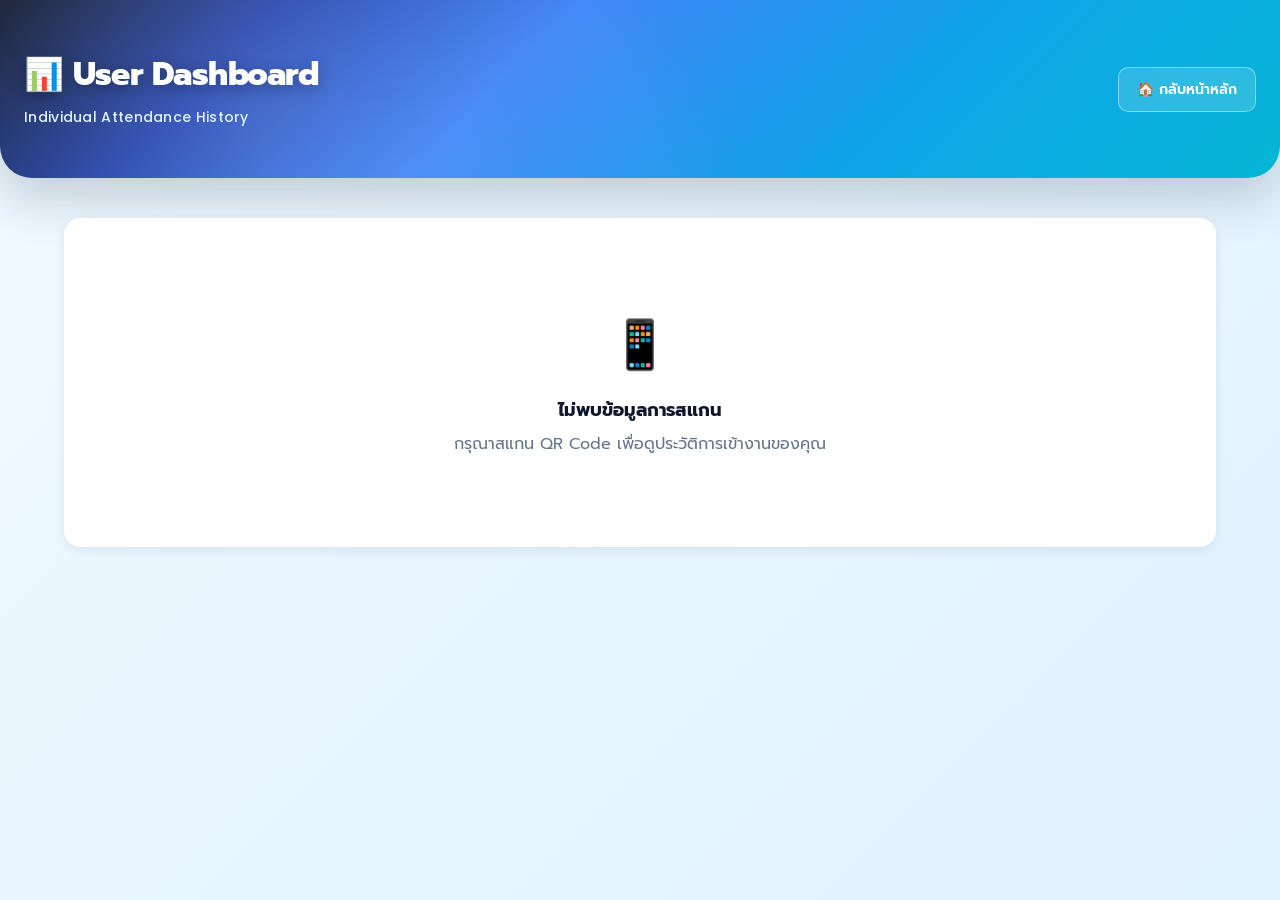
<file: UserDashBoard.html>
<!DOCTYPE html>
<html lang="th">

<head>
    <meta charset="UTF-8">
    <meta name="viewport" content="width=device-width, initial-scale=1.0">
    <title>User Dashboard - Attendance History</title>

    <!-- Google Fonts -->
    <link
        href="https://fonts.googleapis.com/css2?family=Poppins:wght@300;400;500;600;700&family=Prompt:wght@300;400;500;600;700&display=swap"
        rel="stylesheet">

    <!-- Comment out or ignore if api-config.js is missing -->
    <script src="api-config.js" onerror="console.warn('api-config.js not found, continuing without it')"></script>

    <style>
        * {
            margin: 0;
            padding: 0;
            box-sizing: border-box;
        }

        :root {
            --primary-color: #3b82f6;
            --primary-dark: #1e40af;
            --success-color: #10b981;
            --danger-color: #ef4444;
            --warning-color: #f59e0b;
            --info-color: #0ea5e9;
            --bg-color: #f0f9ff;
            --card-bg: #ffffff;
            --text-main: #0f172a;
            --text-muted: #64748b;
            --border-color: #e2e8f0;
            --shadow-sm: 0 2px 8px rgba(15, 23, 42, 0.04);
            --shadow-md: 0 4px 12px rgba(15, 23, 42, 0.08);
            --shadow-lg: 0 10px 25px rgba(15, 23, 42, 0.12);
            --shadow-xl: 0 20px 50px rgba(15, 23, 42, 0.2);
        }

        @keyframes slideUp {
            from {
                opacity: 0;
                transform: translateY(20px);
            }

            to {
                opacity: 1;
                transform: translateY(0);
            }
        }

        @keyframes fadeIn {
            from {
                opacity: 0;
            }

            to {
                opacity: 1;
            }
        }

        body {
            font-family: 'Prompt', 'Poppins', sans-serif;
            background: linear-gradient(135deg, #f0f9ff 0%, #e0f2fe 100%);
            color: var(--text-main);
            min-height: 100vh;
            padding-bottom: 40px;
            animation: fadeIn 0.6s ease-out;
        }

        /* Header */
        .header {
            background: linear-gradient(135deg, #0f172a 0%, #1e40af 20%, #3b82f6 40%, #0ea5e9 70%, #06b6d4 100%);
            padding: 50px 24px;
            box-shadow: var(--shadow-xl);
            margin-bottom: 40px;
            border-radius: 0 0 32px 32px;
            position: relative;
            overflow: hidden;
        }

        .header::before {
            content: '';
            position: absolute;
            top: 0;
            left: 0;
            right: 0;
            bottom: 0;
            background: radial-gradient(circle at 20% 50%, rgba(255, 255, 255, 0.15) 0%, transparent 50%);
            pointer-events: none;
        }

        .header-container {
            max-width: 1400px;
            margin: 0 auto;
            display: flex;
            justify-content: space-between;
            align-items: center;
            gap: 30px;
            position: relative;
            z-index: 1;
        }

        .header h1 {
            font-size: 32px;
            color: #ffffff;
            margin-bottom: 8px;
            font-weight: 800;
            text-shadow: 0 3px 15px rgba(0, 0, 0, 0.3);
            letter-spacing: -0.5px;
        }

        .header-subtitle {
            color: #e0f2fe;
            font-size: 14px;
            font-family: 'Poppins', sans-serif;
            font-weight: 500;
            letter-spacing: 0.3px;
        }

        .header-buttons {
            display: flex;
            gap: 12px;
            align-items: center;
        }

        .back-btn {
            background: rgba(255, 255, 255, 0.15);
            color: white;
            border: 1px solid rgba(255, 255, 255, 0.4);
            padding: 11px 18px;
            border-radius: 10px;
            cursor: pointer;
            font-weight: 600;
            transition: all 0.3s cubic-bezier(0.34, 1.56, 0.64, 1);
            text-decoration: none;
            display: inline-flex;
            align-items: center;
            gap: 8px;
            backdrop-filter: blur(10px);
            font-size: 14px;
        }

        .back-btn:hover {
            background: rgba(255, 255, 255, 0.25);
            border-color: rgba(255, 255, 255, 0.6);
            transform: translateY(-2px);
            box-shadow: 0 8px 20px rgba(0, 0, 0, 0.2);
        }

        .container {
            max-width: 1200px;
            margin: 0 auto;
            padding: 0 24px;
            animation: slideUp 0.6s ease-out 0.2s both;
        }

        /* Student Info Card */
        .student-info-card {
            background: var(--card-bg);
            border-radius: 16px;
            padding: 30px;
            box-shadow: var(--shadow-md);
            border: 1px solid rgba(255, 255, 255, 0.8);
            margin-bottom: 30px;
            display: grid;
            grid-template-columns: repeat(auto-fit, minmax(200px, 1fr));
            gap: 25px;
        }

        .info-item {
            display: flex;
            flex-direction: column;
            gap: 8px;
        }

        .info-label {
            color: var(--text-muted);
            font-size: 12px;
            font-weight: 700;
            letter-spacing: 0.5px;
            text-transform: uppercase;
        }

        .info-value {
            color: var(--text-main);
            font-size: 18px;
            font-weight: 700;
            word-break: break-all;
        }

        /* Controls */
        .controls {
            background: var(--card-bg);
            border-radius: 16px;
            padding: 20px;
            box-shadow: var(--shadow-md);
            border: 1px solid rgba(255, 255, 255, 0.8);
            margin-bottom: 30px;
            display: flex;
            gap: 15px;
            align-items: center;
            justify-content: space-between;
            flex-wrap: wrap;
        }

        .control-group {
            display: flex;
            flex-direction: row;
            align-items: center;
            gap: 12px;
        }

        .control-group label {
            color: var(--text-muted);
            font-size: 13px;
            font-weight: 700;
            letter-spacing: 0.5px;
            text-transform: uppercase;
            margin: 0;
        }

        .control-group input[type="month"] {
            padding: 10px 14px;
            border: 2px solid var(--border-color);
            border-radius: 10px;
            font-size: 14px;
            font-family: inherit;
            background: white;
            color: var(--text-main);
            transition: all 0.3s ease;
            cursor: pointer;
        }

        .control-group input[type="month"]:focus {
            outline: none;
            border-color: var(--primary-color);
            box-shadow: 0 0 0 3px rgba(59, 130, 246, 0.1);
        }

        .btn-export {
            padding: 10px 20px;
            background: linear-gradient(135deg, var(--success-color) 0%, #059669 100%);
            color: white;
            border: none;
            border-radius: 10px;
            cursor: pointer;
            font-weight: 700;
            transition: all 0.3s ease;
            box-shadow: var(--shadow-md);
            font-size: 14px;
            text-transform: uppercase;
        }

        .btn-export:hover {
            background: linear-gradient(135deg, #059669 0%, #047857 100%);
            transform: translateY(-2px);
            box-shadow: var(--shadow-lg);
        }

        /* Statistics */
        .statistics {
            display: grid;
            grid-template-columns: repeat(auto-fit, minmax(150px, 1fr));
            gap: 15px;
            margin-bottom: 30px;
        }

        .stat-card {
            background: var(--card-bg);
            border-radius: 12px;
            padding: 20px;
            box-shadow: var(--shadow-sm);
            border-left: 4px solid;
            text-align: center;
        }

        .stat-card.total {
            border-left-color: var(--info-color);
        }

        .stat-card.ontime {
            border-left-color: var(--success-color);
        }

        .stat-card.late {
            border-left-color: var(--danger-color);
        }

        .stat-label {
            color: var(--text-muted);
            font-size: 12px;
            font-weight: 600;
            letter-spacing: 0.3px;
            margin-bottom: 8px;
        }

        .stat-value {
            font-size: 32px;
            font-weight: 800;
            color: var(--text-main);
        }

        /* Results */
        .results-section {
            background: var(--card-bg);
            border-radius: 16px;
            padding: 30px;
            box-shadow: var(--shadow-md);
            border: 1px solid rgba(255, 255, 255, 0.8);
            animation: slideUp 0.6s ease-out 0.3s both;
        }

        .results-title {
            font-size: 20px;
            font-weight: 800;
            color: var(--text-main);
            margin-bottom: 20px;
            display: flex;
            align-items: center;
            gap: 10px;
        }

        /* Table */
        .table-wrapper {
            overflow-x: auto;
        }

        .history-table {
            width: 100%;
            border-collapse: collapse;
            font-size: 13px;
        }

        .history-table th {
            background: linear-gradient(135deg, #f0f9ff 0%, #e0f2fe 100%);
            border: 1px solid var(--border-color);
            padding: 12px 10px;
            text-align: left;
            font-weight: 700;
            color: var(--text-main);
            position: sticky;
            top: 0;
            text-transform: uppercase;
            font-size: 11px;
            letter-spacing: 0.3px;
        }

        .history-table td {
            border: 1px solid var(--border-color);
            padding: 12px 10px;
            background: white;
            color: var(--text-muted);
        }

        .history-table tbody tr:hover {
            background: #f8fafc;
        }

        .status-badge {
            display: inline-block;
            padding: 4px 12px;
            border-radius: 20px;
            font-weight: 600;
            font-size: 12px;
            letter-spacing: 0.2px;
        }

        .status-badge.ontime {
            background: #d1fae5;
            color: #065f46;
        }

        .status-badge.late {
            background: #fee2e2;
            color: #991b1b;
        }

        .no-data {
            text-align: center;
            padding: 40px 20px;
            color: var(--text-muted);
            font-size: 16px;
        }

        /* Empty State */
        .empty-state {
            text-align: center;
            padding: 60px 20px;
            color: var(--text-muted);
        }

        .empty-state-icon {
            font-size: 48px;
            margin-bottom: 15px;
        }

        .empty-state-title {
            font-size: 18px;
            font-weight: 700;
            color: var(--text-main);
            margin-bottom: 8px;
        }

        /* Responsive */
        @media (max-width: 768px) {
            .header {
                padding: 35px 20px;
                margin-bottom: 20px;
            }

            .header h1 {
                font-size: 24px;
            }

            .container {
                padding: 0 16px;
            }

            .student-info-card {
                grid-template-columns: 1fr;
                padding: 20px;
                gap: 15px;
            }

            .controls {
                flex-direction: column;
                align-items: stretch;
                gap: 15px;
            }

            .control-group {
                width: 100%;
                justify-content: space-between;
            }

            .control-group input[type="month"] {
                flex: 1;
            }

            .btn-export {
                width: 100%;
            }

            .statistics {
                grid-template-columns: 1fr 1fr;
            }

            .results-section {
                padding: 20px;
            }

            .history-table {
                font-size: 12px;
            }

            .history-table th,
            .history-table td {
                padding: 8px 6px;
            }
        }
    </style>
</head>

<body>
    <!-- Header -->
    <div class="header">
        <div class="header-container">
            <div>
                <h1>📊 User Dashboard</h1>
                <div class="header-subtitle">Individual Attendance History</div>
            </div>
            <div class="header-buttons">
                <a href="index.html" class="back-btn">🏠 กลับหน้าหลัก</a>
            </div>
        </div>
    </div>

    <div class="container">
        <!-- Student Info -->
        <div id="studentInfoCard" class="student-info-card" style="display:none;">
            <div class="info-item">
                <div class="info-label">รหัสนักเรียน</div>
                <div class="info-value" id="displayStudentID">-</div>
            </div>
            <div class="info-item">
                <div class="info-label">ชื่อ</div>
                <div class="info-value" id="displayName">-</div>
            </div>
            <div class="info-item">
                <div class="info-label">ห้อง</div>
                <div class="info-value" id="displayRoom">-</div>
            </div>
        </div>

        <!-- Controls (Added Month Filter) -->
        <div class="controls" id="controlsSection" style="display:none;">
            <div class="control-group">
                <label for="monthFilter">กรองตามเดือน/ปี:</label>
                <input type="month" id="monthFilter" onchange="filterByMonth()">
            </div>
            <button class="btn-export" onclick="exportToCSV()">📥 ส่งออก CSV</button>
        </div>

        <!-- Statistics -->
        <div id="statsContainer" class="statistics" style="display:none;">
            <div class="stat-card total">
                <div class="stat-label">📊 ทั้งหมด</div>
                <div class="stat-value" id="totalDays">0</div>
                <div style="font-size: 11px; color: var(--text-muted); margin-top: 5px;">วัน</div>
            </div>
            <div class="stat-card ontime">
                <div class="stat-label">✅ ตรงเวลา</div>
                <div class="stat-value" id="onTimeDays">0</div>
                <div style="font-size: 11px; color: var(--text-muted); margin-top: 5px;">วัน</div>
            </div>
            <div class="stat-card late">
                <div class="stat-label">⚠️ สาย</div>
                <div class="stat-value" id="lateDays">0</div>
                <div style="font-size: 11px; color: var(--text-muted); margin-top: 5px;">วัน</div>
            </div>
        </div>

        <!-- Results -->
        <div id="resultsContainer" class="results-section" style="display:none;">
            <div class="results-title">
                <span>📋 ประวัติการเข้างาน</span>
            </div>
            <div class="table-wrapper">
                <table class="history-table">
                    <thead>
                        <tr>
                            <th>วันที่</th>
                            <th>รหัส</th>
                            <th>ชื่อ</th>
                            <th>ห้อง</th>
                            <th>เข้าเรียน</th>
                            <th>ออกเรียน</th>
                            <th>สถานะ</th>
                            <th>สาย (เวลา)</th>
                        </tr>
                    </thead>
                    <tbody id="historyTableBody">
                        <tr>
                            <td colspan="8" class="no-data">ไม่มีข้อมูล</td>
                        </tr>
                    </tbody>
                </table>
            </div>
        </div>

        <!-- Empty State -->
        <div id="emptyState" class="results-section" style="display:none;">
            <div class="empty-state">
                <div class="empty-state-icon">📱</div>
                <div class="empty-state-title">ไม่พบข้อมูลการสแกน</div>
                <div>กรุณาสแกน QR Code เพื่อดูประวัติการเข้างานของคุณ</div>
            </div>
        </div>
    </div>

    <script>
        // ตั้งค่า API URL ที่นี่หากคุณไม่ได้ใช้ไฟล์ api-config.js
        const MY_API_URL = 'https://script.google.com/macros/s/AKfycbxkthm6Kmq61oSckBHv6wGerL2bdgvn-k1yTWbrqOjeSlcjwgV3JEjoOhq3i8933YRS1w/exec';
        const apiUrl = typeof GAS_API_URL !== 'undefined' ? GAS_API_URL : MY_API_URL;

        let currentStudentData = null;
        let currentStudentFullData = []; // เก็บข้อมูลทั้งหมดของนักเรียน
        let currentHistoryData = []; // เก็บข้อมูลที่ถูกกรองแล้ว (เพื่อแสดงและ export)

        // --- ฟังก์ชันอัจฉริยะสำหรับดึงข้อมูลไม่ว่าชื่อคอลัมน์จะเขียนว่าอะไร ---
        function getVal(record, possibleKeys) {
            if (!record) return '-';
            const keys = Object.keys(record);

            for (let k of possibleKeys) {
                if (record[k] !== undefined && record[k] !== '') return record[k];
            }

            for (let k of possibleKeys) {
                const match = keys.find(key => key.toLowerCase().includes(k.toLowerCase()));
                if (match && record[match] !== '') return record[match];
            }

            return '-';
        }

        const colIds = ['student_id', 'Student ID', 'รหัสนักศึกษา', 'รหัสนักเรียน', 'รหัสประจำตัว', 'รหัส', 'id'];
        const colNames = ['name', 'Name', 'ชื่อ-นามสกุล', 'ชื่อ-สกุล', 'ชื่อนามสกุล', 'ชื่อ', 'นามสกุล'];
        const colRooms = ['room', 'Room', 'ห้อง', 'ชั้น'];
        const colDates = ['date', 'Date', 'วันที่', 'วัน', 'timestamp', 'เวลา'];
        const colIns = ['check_in', 'Check In', 'CheckIn', 'เวลาเข้า', 'เข้าเรียน', 'มา'];
        const colOuts = ['check_out', 'Check Out', 'CheckOut', 'เวลาออก', 'ออกเรียน', 'กลับ'];
        const colStatus = ['status', 'Status', 'สถานะ', 'การมาเรียน'];
        const colLates = ['late_time', 'Late Time', 'LateTime', 'เวลาสาย', 'สาย'];

        function getStudentIDFromURL() {
            const urlParams = new URLSearchParams(window.location.search);
            return urlParams.get('student_id') || urlParams.get('name') || localStorage.getItem('studentId');
        }

        function showEmptyState() {
            document.getElementById('emptyState').style.display = 'block';
            document.getElementById('resultsContainer').style.display = 'none';
            document.getElementById('statsContainer').style.display = 'none';
            document.getElementById('studentInfoCard').style.display = 'none';
            document.getElementById('controlsSection').style.display = 'none';
        }

        function searchStudent(scannedId) {
            const searchTerm = scannedId;

            if (!searchTerm) {
                showEmptyState();
                return;
            }

            document.getElementById('resultsContainer').style.display = 'block';
            document.getElementById('historyTableBody').innerHTML = '<tr><td colspan="8" class="no-data">⏳ กำลังโหลด...</td></tr>';

            if (!apiUrl) {
                document.getElementById('historyTableBody').innerHTML = '<tr><td colspan="8" class="no-data">❌ API URL ไม่ถูกต้อง</td></tr>';
                return;
            }

            fetch(`${apiUrl}?student_id=${encodeURIComponent(searchTerm)}`)
                .then(response => response.json())
                .then(data => {
                    const searchLower = searchTerm.toLowerCase();

                    const filteredData = data.filter(record => {
                        const rId = getVal(record, colIds).toString().toLowerCase();
                        const rName = getVal(record, colNames).toString().toLowerCase();
                        return rId === searchLower || rName.includes(searchLower);
                    });

                    if (filteredData && filteredData.length > 0) {
                        processInitialData(filteredData);
                    } else if (data && data.length > 0) {
                        processInitialData(data);
                    } else {
                        document.getElementById('historyTableBody').innerHTML = '<tr><td colspan="8" class="no-data">❌ ไม่พบข้อมูลสำหรับรหัสของคุณ</td></tr>';
                        document.getElementById('statsContainer').style.display = 'none';
                        document.getElementById('studentInfoCard').style.display = 'none';
                        document.getElementById('controlsSection').style.display = 'none';
                    }
                })
                .catch(err => {
                    console.error('Error fetching data:', err);
                    document.getElementById('historyTableBody').innerHTML = '<tr><td colspan="8" class="no-data">❌ เกิดข้อผิดพลาดในการโหลดข้อมูล</td></tr>';
                    document.getElementById('statsContainer').style.display = 'none';
                    document.getElementById('studentInfoCard').style.display = 'none';
                    document.getElementById('controlsSection').style.display = 'none';
                });
        }

        // ประมวลผลข้อมูลครั้งแรกเมื่อโหลดเสร็จ
        function processInitialData(data) {
            currentStudentFullData = data;

            // ดึงข้อมูลส่วนตัวมาแสดง
            const firstRecord = data[0];
            currentStudentData = {
                student_id: getVal(firstRecord, colIds),
                name: getVal(firstRecord, colNames),
                room: getVal(firstRecord, colRooms)
            };

            document.getElementById('displayStudentID').textContent = currentStudentData.student_id;
            document.getElementById('displayName').textContent = currentStudentData.name;
            document.getElementById('displayRoom').textContent = currentStudentData.room;

            document.getElementById('studentInfoCard').style.display = 'grid';
            document.getElementById('controlsSection').style.display = 'flex';
            document.getElementById('emptyState').style.display = 'none';

            // รีเซ็ตตัวกรองเดือนเป็นค่าว่าง (แสดงทั้งหมด)
            document.getElementById('monthFilter').value = '';

            // นำข้อมูลไปสร้างตารางและสถิติ
            renderTableAndStats(currentStudentFullData);
        }

        // ฟังก์ชันกรองข้อมูลตามเดือนที่เลือก
        function filterByMonth() {
            const selectedMonth = document.getElementById('monthFilter').value; // จะได้ฟอร์แมต "YYYY-MM"

            // ถ้าไม่ได้เลือกเดือน (เคลียร์ค่าทิ้ง) ให้แสดงข้อมูลทั้งหมด
            if (!selectedMonth) {
                renderTableAndStats(currentStudentFullData);
                return;
            }

            const [inputYearStr, inputMonthStr] = selectedMonth.split('-');
            const inputYear = parseInt(inputYearStr);
            const inputMonth = parseInt(inputMonthStr);

            const filtered = currentStudentFullData.filter(record => {
                const dateStr = getVal(record, colDates);
                if (dateStr === '-') return false;

                try {
                    // รองรับวันที่รูปแบบ DD/MM/YYYY หรือ DD-MM-YYYY
                    const parts = dateStr.toString().split(/[/-]/);
                    if (parts.length >= 3) {
                        const m = parseInt(parts[1]);
                        const y = parseInt(parts[2]);

                        // เช็คเดือน และ ปี (รองรับทั้งปี ค.ศ. และ พ.ศ.)
                        return m === inputMonth && (y === inputYear || y === inputYear + 543 || y === inputYear - 543);
                    }
                    return false;
                } catch (e) {
                    return false;
                }
            });

            renderTableAndStats(filtered);
        }

        // ฟังก์ชันสร้างตารางและอัปเดตสถิติ
        function renderTableAndStats(data) {
            currentHistoryData = data; // อัปเดตข้อมูลปัจจุบัน (มีผลกับปุ่มส่งออก CSV ด้วย)

            // อัปเดตสถิติ
            const totalDays = data.length;
            const onTimeDays = data.filter(r => {
                const status = getVal(r, colStatus).toString().toLowerCase();
                return status === 'on-time' || status === 'ตรงเวลา' || status === 'ปกติ' || status.includes('ตรง');
            }).length;
            const lateDays = totalDays - onTimeDays;

            document.getElementById('totalDays').textContent = totalDays;
            document.getElementById('onTimeDays').textContent = onTimeDays;
            document.getElementById('lateDays').textContent = lateDays;
            document.getElementById('statsContainer').style.display = 'grid';

            // กรณีเลือกเดือนแล้วไม่มีข้อมูล
            if (data.length === 0) {
                document.getElementById('historyTableBody').innerHTML = '<tr><td colspan="8" class="no-data">ไม่มีประวัติการเข้างานในเดือนที่เลือก</td></tr>';
                document.getElementById('resultsContainer').style.display = 'block';
                return;
            }

            // เรียงข้อมูลวันที่ (ใหม่ไปเก่า)
            data.sort((a, b) => {
                try {
                    const dateA = getVal(a, colDates);
                    const dateB = getVal(b, colDates);
                    if (dateA === '-' || dateB === '-') return 0;
                    const [dayA, monthA, yearA] = dateA.toString().split('/').map(Number);
                    const [dayB, monthB, yearB] = dateB.toString().split('/').map(Number);
                    if (!dayA || !dayB) return 0;
                    return new Date(yearB, monthB - 1, dayB) - new Date(yearA, monthA - 1, dayA);
                } catch (e) {
                    return 0;
                }
            });

            // สร้างตารางประวัติ
            let tableHTML = '';
            data.forEach(record => {
                const date = getVal(record, colDates);
                const studentId = getVal(record, colIds);
                const name = getVal(record, colNames);
                const room = getVal(record, colRooms);
                const checkIn = getVal(record, colIns);
                const checkOut = getVal(record, colOuts);
                const statusRaw = getVal(record, colStatus).toString().toLowerCase();
                const lateTime = getVal(record, colLates);

                const statusBadge = (statusRaw.includes('late') || statusRaw.includes('สาย'))
                    ? `<span class="status-badge late">⚠️ สาย</span>`
                    : `<span class="status-badge ontime">✅ ตรงเวลา</span>`;

                tableHTML += `
          <tr>
            <td>${date}</td>
            <td><strong>${studentId}</strong></td>
            <td>${name}</td>
            <td>${room}</td>
            <td><strong>${checkIn}</strong></td>
            <td>${checkOut}</td>
            <td>${statusBadge}</td>
            <td>${lateTime}</td>
          </tr>
        `;
            });

            document.getElementById('historyTableBody').innerHTML = tableHTML;
            document.getElementById('resultsContainer').style.display = 'block';
        }

        function exportToCSV() {
            if (!currentStudentData || currentHistoryData.length === 0) {
                alert('ไม่มีข้อมูลสำหรับส่งออกในขณะนี้');
                return;
            }

            let csv = 'วันที่,รหัส,ชื่อ,ห้อง,เข้าเรียน,ออกเรียน,สถานะ,สาย (เวลา)\n';

            currentHistoryData.forEach(record => {
                const date = getVal(record, colDates);
                const studentId = getVal(record, colIds);
                const name = getVal(record, colNames);
                const room = getVal(record, colRooms);
                const checkIn = getVal(record, colIns);
                const checkOut = getVal(record, colOuts);
                const statusRaw = getVal(record, colStatus).toString().toLowerCase();
                const statusText = (statusRaw.includes('late') || statusRaw.includes('สาย')) ? 'สาย' : 'ตรงเวลา';
                const lateTime = getVal(record, colLates);

                csv += `${date},${studentId},"${name}",${room},${checkIn},${checkOut},${statusText},${lateTime}\n`;
            });

            const blob = new Blob([csv], { type: 'text/csv;charset=utf-8;' });
            const link = document.createElement('a');
            const url = URL.createObjectURL(blob);

            link.setAttribute('href', url);
            link.setAttribute('download', `attendance_${currentStudentData.student_id}_${new Date().toISOString().split('T')[0]}.csv`);
            link.style.visibility = 'hidden';

            document.body.appendChild(link);
            link.click();
            document.body.removeChild(link);
        }

        document.addEventListener('DOMContentLoaded', function () {
            const studentIDFromURL = getStudentIDFromURL();
            if (studentIDFromURL) {
                setTimeout(() => {
                    searchStudent(studentIDFromURL);
                }, 500);
            } else {
                showEmptyState();
            }
        });
    </script>
</body>

</html>
</file>
<file: style.css>
/* Base Styles */
* {
  box-sizing: border-box;
}

body {
  font-family: 'Segoe UI', Tahoma, Geneva, Verdana, sans-serif;
  background: #f4f6f9;
  text-align: center;
  padding: 20px;
  margin: 0;
  display: flex;
  align-items: center;
  justify-content: center;
  min-height: 100vh;
}

/* Base Container */
.container {
  width: 100%;
  max-width: 400px;
  background: white;
  padding: 30px;
  border-radius: 12px;
  box-shadow: 0 4px 15px rgba(0, 0, 0, 0.1);
}

/* Typography */
h1 {
  margin-top: 0;
  color: #333;
  margin-bottom: 25px;
  font-size: 24px;
}

h2 {
  margin-top: 0;
  color: #333;
  font-size: 22px;
}

/* Global Links */
a.back {
  display: inline-block;
  margin-top: 20px;
  color: #7f8c8d;
  text-decoration: none;
  font-size: 14px;
}

a.back:hover {
  color: #34495e;
}

/* Base Buttons */
button {
  width: 100%;
  padding: 16px;
  margin: 10px 0;
  font-size: 16px;
  font-weight: bold;
  border: none;
  border-radius: 8px;
  cursor: pointer;
  transition: transform 0.2s, filter 0.2s, background 0.3s;
}

button:hover {
  filter: brightness(1.1);
  transform: translateY(-2px);
}

/* Base Form Elements */
label {
  display: block;
  text-align: left;
  font-weight: bold;
  color: #555;
  margin-bottom: 8px;
  font-size: 14px;
}

input {
  width: 100%;
  padding: 12px;
  margin: 8px 0 15px 0;
  border: 1px solid #ddd;
  border-radius: 6px;
  font-size: 16px;
}

input:focus {
  border-color: #3498db;
  outline: none;
}


/* ===========================
   Page Specific Overrides
=========================== */

/* --- Index Page (index.html) --- */
body.index-page a {
  text-decoration: none;
  display: block;
}

body.index-page button.scan {
  background: #2ecc71;
  color: white;
}

body.index-page button.teacher {
  background: #3498db;
  color: white;
}

body.index-page button.dashboard {
  background: #9b59b6;
  color: white;
}

body.index-page button.config {
  background: #e67e22;
  color: white;
}

/* --- Dashboard Page (dashboard.html) --- */
body.dashboard-page p {
  color: #555;
  margin-bottom: 30px;
}

body.dashboard-page .btn {
  display: block;
  width: 100%;
  padding: 16px;
  background: #9b59b6;
  color: white;
  text-decoration: none;
  font-weight: bold;
  border-radius: 8px;
  transition: background 0.3s;
  margin-bottom: 20px;
}

body.dashboard-page .btn:hover {
  background: #8e44ad;
}

/* --- Scan Page (scan.html) --- */
body.scan-page {
  display: block;
}

body.scan-page .container {
  max-width: 400px;
  margin: 5vh auto;
  padding: 25px;
}

body.scan-page label {
  margin-top: 15px;
}

body.scan-page button {
  padding: 14px;
  width: 100%;
  background: #2ecc71;
  color: white;
  border: none;
  font-size: 16px;
  font-weight: bold;
  border-radius: 6px;
  cursor: pointer;
  transition: background 0.3s;
  margin-top: 10px;
}

body.scan-page button:hover {
  background: #27ae60;
}

body.scan-page #reader {
  width: 100%;
  max-width: 300px;
  margin: auto;
  border-radius: 8px;
  overflow: hidden;
}

body.scan-page #formSection {
  display: none;
  text-align: left;
  margin-top: 15px;
}

body.scan-page .roomLabel {
  font-weight: bold;
  margin-top: 15px;
  font-size: 16px;
  color: #333;
  padding: 10px;
}

body.scan-page #reader img {
  max-width: 100%;
}

body.scan-page #reader button {
  width: auto;
  padding: 8px 15px;
  margin: 5px;
  font-size: 14px;
  background: #3498db;
  color: white;
  border: none;
  border-radius: 4px;
  cursor: pointer;
  transform: none;
  filter: none;
}

body.scan-page #reader button:hover {
  transform: none;
  filter: brightness(1.1);
}

/* --- Teacher Page (teacher.html) --- */
body.teacher-page input {
  margin-bottom: 20px;
}

body.teacher-page button {
  width: 100%;
  padding: 14px;
  background: #3498db;
  color: white;
  border: none;
  font-weight: bold;
  font-size: 16px;
  border-radius: 6px;
  cursor: pointer;
  transition: background 0.3s;
}

body.teacher-page button:hover {
  background: #2980b9;
}

body.teacher-page #qrcode {
  margin-top: 25px;
  display: flex;
  justify-content: center;
}

body.teacher-page #qrcode img {
  max-width: 100%;
  border-radius: 8px;
}

body.teacher-page a.back {
  margin-top: 25px;
}

/* --- Config Page (config.html) --- */
body.config-page .container {
  max-width: 450px;
  text-align: left;
}

body.config-page h2 {
  text-align: center;
}

body.config-page label {
  margin-top: 15px;
}

body.config-page input:focus {
  border-color: #e67e22;
  outline: none;
}

body.config-page button {
  width: 100%;
  padding: 14px;
  background: #e67e22;
  color: white;
  border: none;
  font-weight: bold;
  font-size: 16px;
  border-radius: 6px;
  cursor: pointer;
  transition: background 0.3s;
  margin-top: 25px;
}

body.config-page button:hover {
  background: #d35400;
}

body.config-page .back-container {
  text-align: center;
  margin-top: 20px;
}

body.config-page a.back {
  margin-top: 0;
}

/* --- Custom Modal --- */
.modal-overlay {
  display: none;
  position: fixed;
  top: 0;
  left: 0;
  width: 100%;
  height: 100%;
  background: rgba(0, 0, 0, 0.5);
  align-items: center;
  justify-content: center;
  z-index: 1000;
  backdrop-filter: blur(3px);
  animation: fadeIn 0.3s ease-out forwards;
}

.modal-content {
  background: white;
  padding: 30px;
  border-radius: 12px;
  text-align: center;
  box-shadow: 0 10px 25px rgba(0, 0, 0, 0.2);
  width: 90%;
  max-width: 320px;
  transform: scale(0.9);
  animation: scaleUp 0.3s ease-out forwards;
}

.modal-icon {
  font-size: 50px;
  color: #2ecc71;
  margin-bottom: 15px;
}

.modal-title {
  font-size: 20px;
  color: #333;
  font-weight: bold;
  margin-top: 0;
  margin-bottom: 10px;
}

.modal-text {
  color: #555;
  margin-bottom: 25px;
}

.modal-btn {
  background: #3498db;
  color: white;
  padding: 12px 25px;
  border: none;
  border-radius: 6px;
  font-weight: bold;
  font-size: 16px;
  cursor: pointer;
  transition: background 0.2s;
}

.modal-btn:hover {
  background: #2980b9;
}

@keyframes fadeIn {
  from { opacity: 0; }
  to { opacity: 1; }
}

@keyframes scaleUp {
  from { transform: scale(0.9); }
  to { transform: scale(1); }
}

/* --- Login Page (login.html) --- */
body.login-page {
  background: #0f172a;
  padding: 0;
}

body.login-page .wrapper {
  width: 350px;
}

body.login-page .tabs {
  display: flex;
  width: 100%;
}

body.login-page .tab {
  flex: 1;
  text-align: center;
  padding: 10px;
  border-radius: 12px 12px 0 0;
  background: #cbd5c0;
  cursor: pointer;
  font-weight: bold;
}

body.login-page .active-user {
  background: #dcefd8;
}

body.login-page .active-admin {
  background: #a7d7a0;
}

body.login-page .card {
  background: #f4f6f3;
  padding: 20px;
  border-radius: 0 0 15px 15px;
  box-shadow: 0 4px 10px rgba(0, 0, 0, 0.2);
}

body.login-page .title {
  text-align: center;
  font-size: 22px;
  font-weight: bold;
  color: #1b5e20;
  margin-bottom: 15px;
}

body.login-page .form-box {
  padding: 15px;
  border-radius: 10px;
}

body.login-page .user-bg {
  background: #e8f5e9;
}

body.login-page .admin-bg {
  background: #c8e6c9;
}

body.login-page input {
  width: 90%;
  padding: 10px;
  margin: 8px 0;
  border-radius: 6px;
  border: 1px solid #aaa;
}

body.login-page .btn {
  margin-top: 15px;
  padding: 10px 20px;
  border-radius: 10px;
  border: none;
  background: #2e7d32;
  color: white;
  cursor: pointer;
  width: auto;
}

body.login-page .btn:hover {
  background: #1b5e20;
}

body.login-page .hidden {
  display: none;
}

/* SweetAlert2 Customization */
.swal2-popup {
  background: linear-gradient(135deg, #f4f6f3 0%, #e8f5e9 100%);
  border: 2px solid #2e7d32;
  border-radius: 20px !important;
  box-shadow: 0 10px 40px rgba(0, 0, 0, 0.3);
  animation: popupBounce 0.6s cubic-bezier(0.68, -0.55, 0.265, 1.55);
  min-width: 50px !important;
  max-width: 500px !important;
  width: 70% !important;
  padding: 30px !important;
}

.swal2-title {
  color: #1b5e20 !important;
  font-size: 24px !important;
  font-weight: bold !important;
  margin-bottom: 15px !important;
}

.swal2-html-container {
  color: #2e7d32 !important;
  font-size: 16px !important;
}

.swal2-confirm {
  background-color: #2e7d32 !important;
  border-radius: 10px !important;
  padding: 10px 30px !important;
  font-weight: bold !important;
  transition: all 0.3s ease !important;
  display: inline-block !important;
}

.swal2-actions {
  display: flex !important;
  justify-content: center !important;
  gap: 10px !important;
  padding: 15px 0 !important;
}

.swal2-confirm:hover {
  background-color: #1b5e20 !important;
  transform: translateY(-2px) !important;
  box-shadow: 0 5px 15px rgba(46, 125, 50, 0.4) !important;
}

.swal2-icon {
  border-color: #2e7d32 !important;
}

.swal2-icon.swal2-error {
  border-color: #c62828 !important;
  color: #c62828 !important;
}

.swal2-icon.swal2-error .swal2-x-mark {
  color: #c62828 !important;
}

.swal2-icon.swal2-success .swal2-success-ring {
  border-color: #2e7d32 !important;
}

.swal2-icon.swal2-success [class^='swal2-success-line'] {
  background-color: #2e7d32 !important;
}

.swal2-icon.swal2-warning {
  border-color: #f57f17 !important;
  color: #f57f17 !important;
}

@keyframes popupBounce {
  0% {
    opacity: 0;
    transform: scale(0.3) translateY(-50px);
  }
  50% {
    opacity: 1;
    transform: scale(1.05);
  }
  70% {
    transform: scale(0.95);
  }
  100% {
    opacity: 1;
    transform: scale(1) translateY(0);
  }
}
</file>
